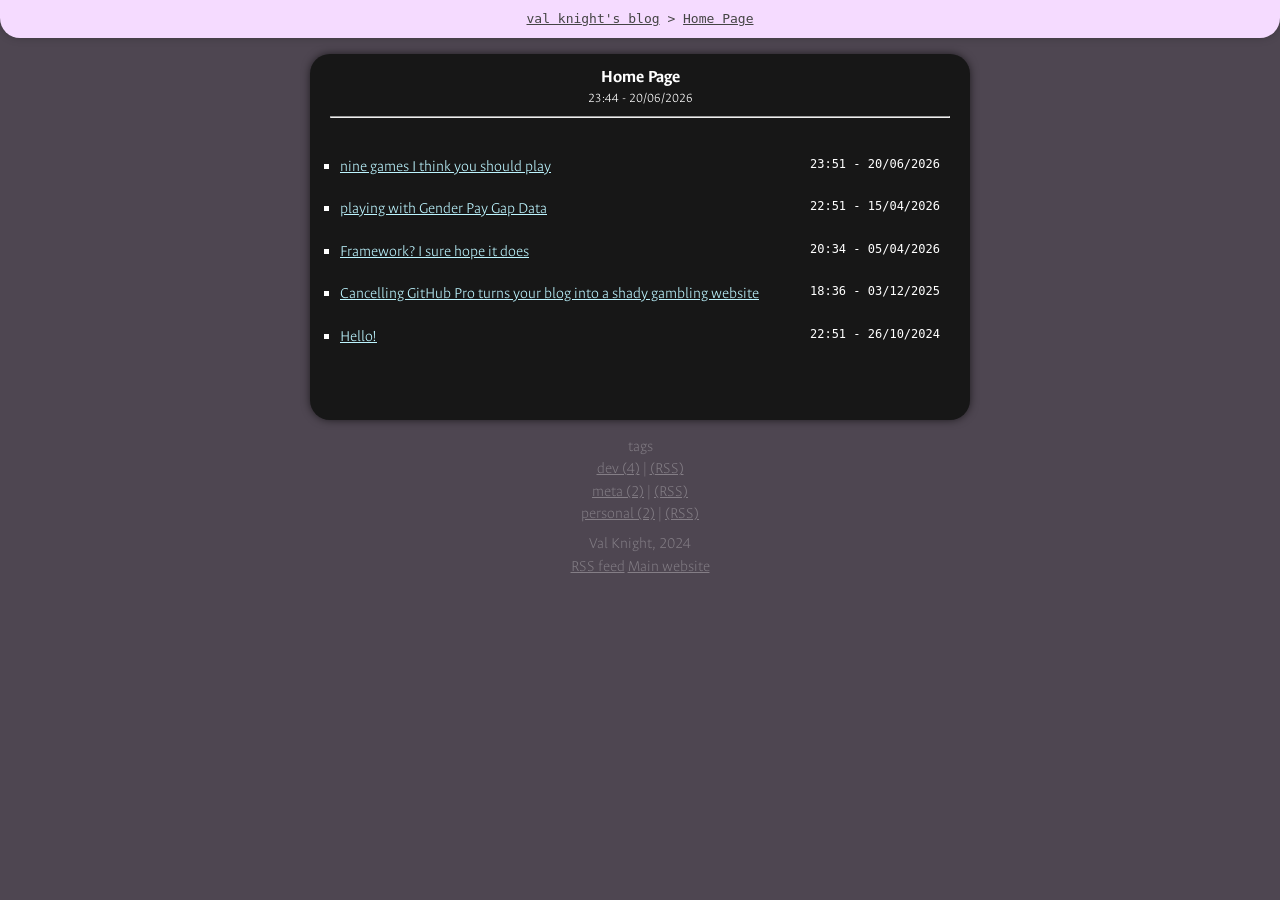
<file: index.html>
<!DOCTYPE html>
<html>
<head>
    <meta charset="utf-8">
    <meta name="viewport" content="width=device-width, initial-scale=1.0">
    <link rel="stylesheet" href="assets/style.css">
    <link rel="stylesheet" href="assets/code.css">
    <title suffix=" | val's blog">Home Page  | val's blog</title>
    <meta name="twitter:card" content="summary">
    <meta property="og:title" set-content content="Home Page">
    
</head>

<body>
    <div class="header"><a class="neutral-link" href="/">val knight's blog</a> > <a class="neutral-link" href-path href="">Home Page</a></div>
    <div class="post">
        <div class="post-begin">
            <h1 class="post-title">Home Page</h1>
            
            <small><div remove-if-empty>23:44 - 20/06/2026</div></small>
            <hr class="hr-header">
        </div>
        <div class="content"><div class="home-page-link">
    <div class="home-page-timestamp" remove-if-empty>23:51 - 20/06/2026</div><a href-path href="nine-games-i-like.html">nine games I think you should play</a>
</div><div class="home-page-link">
    <div class="home-page-timestamp" remove-if-empty>22:51 - 15/04/2026</div><a href-path href="messing_with_paygap_data.html">playing with Gender Pay Gap Data</a>
</div><div class="home-page-link">
    <div class="home-page-timestamp" remove-if-empty>20:34 - 05/04/2026</div><a href-path href="framebroken.html">Framework? I sure hope it does</a>
</div><div class="home-page-link">
    <div class="home-page-timestamp" remove-if-empty>18:36 - 03/12/2025</div><a href-path href="gambling_hack.html">Cancelling GitHub Pro turns your blog into a shady gambling website</a>
</div><div class="home-page-link">
    <div class="home-page-timestamp" remove-if-empty>22:51 - 26/10/2024</div><a href-path href="hello_world.html">Hello!</a>
</div></div>
    </div>
    <div class="footer">
        tags
        <ul><li class="tag-list-item"><a href="tag_dev.html">dev (4)</a> | <a href="feed_tag_dev.rss">(RSS)</a></li><li class="tag-list-item"><a href="tag_meta.html">meta (2)</a> | <a href="feed_tag_meta.rss">(RSS)</a></li><li class="tag-list-item"><a href="tag_personal.html">personal (2)</a> | <a href="feed_tag_personal.rss">(RSS)</a></li></ul>
        Val Knight, 2024<br>
        <a href="feed.rss">RSS feed</a> <a href="https://www.valknight.xyz/">Main website</a>
    </div>
</body>

</html>
</file>
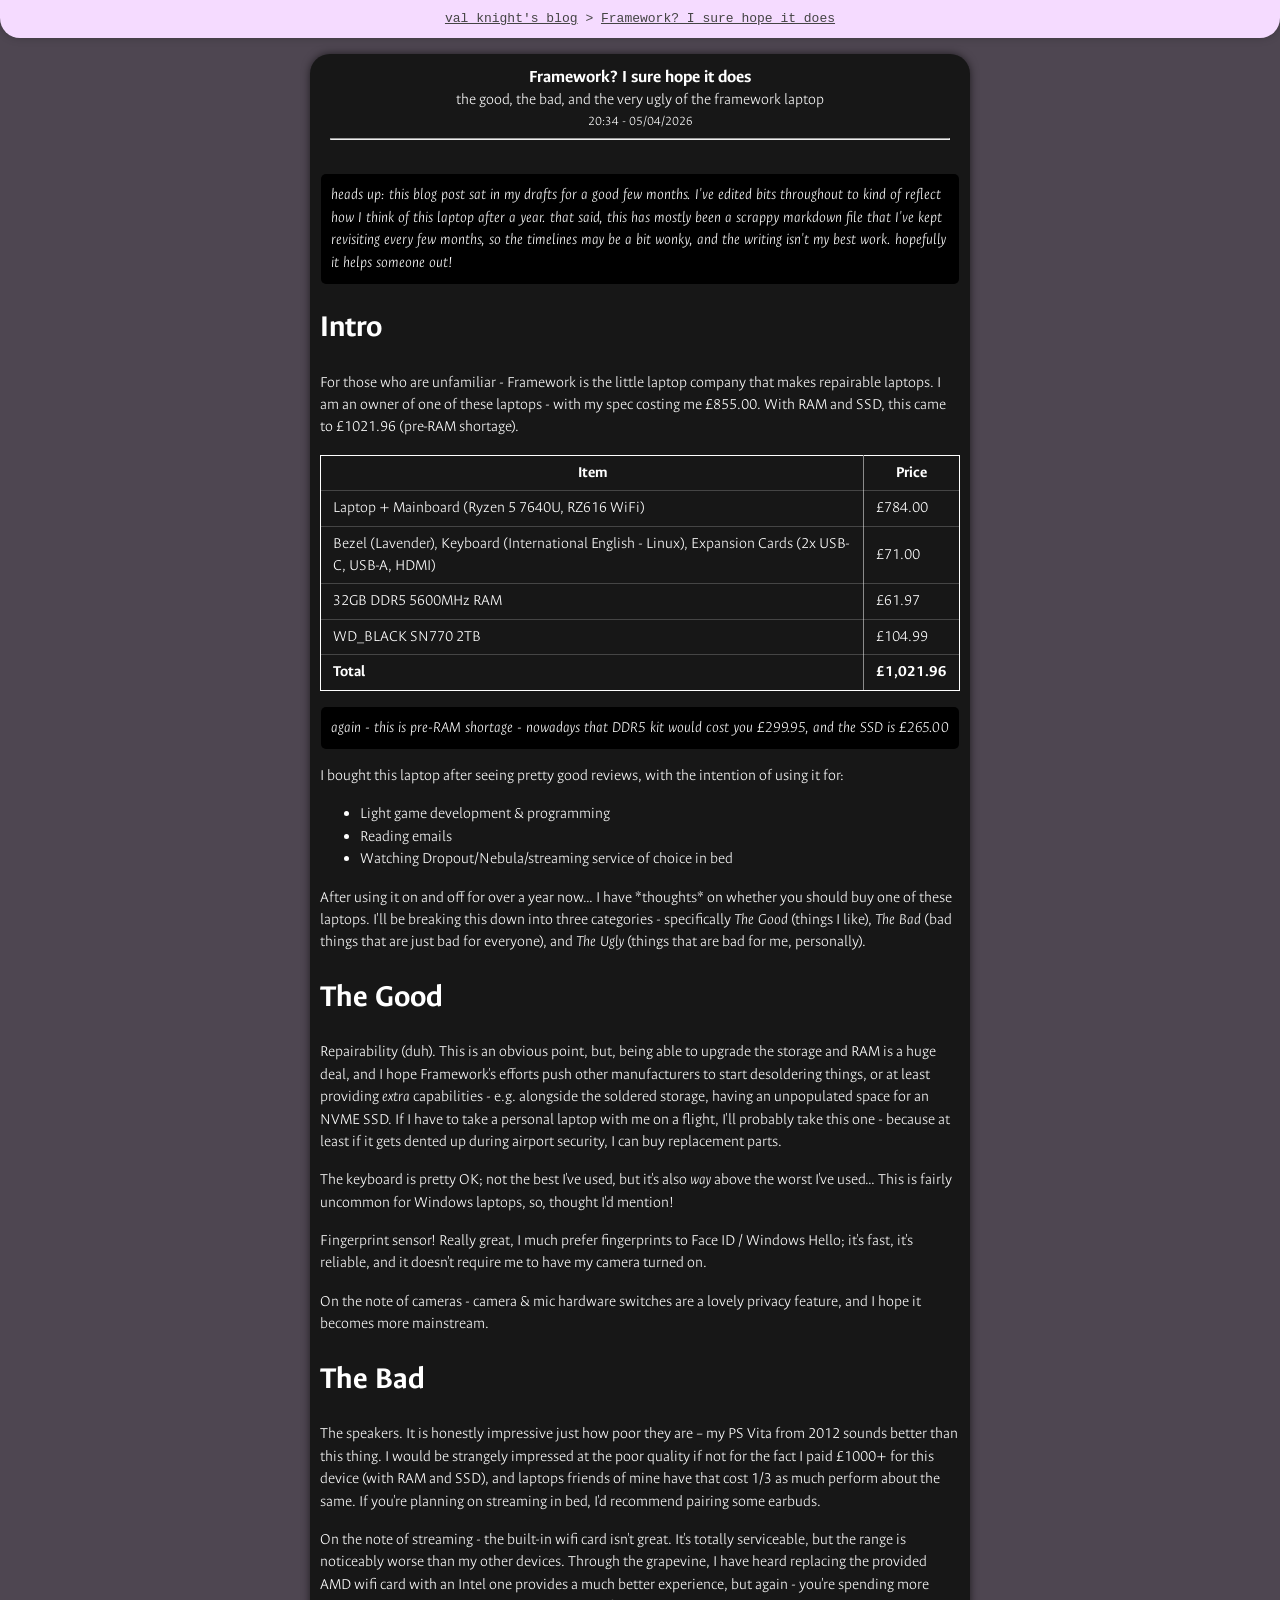
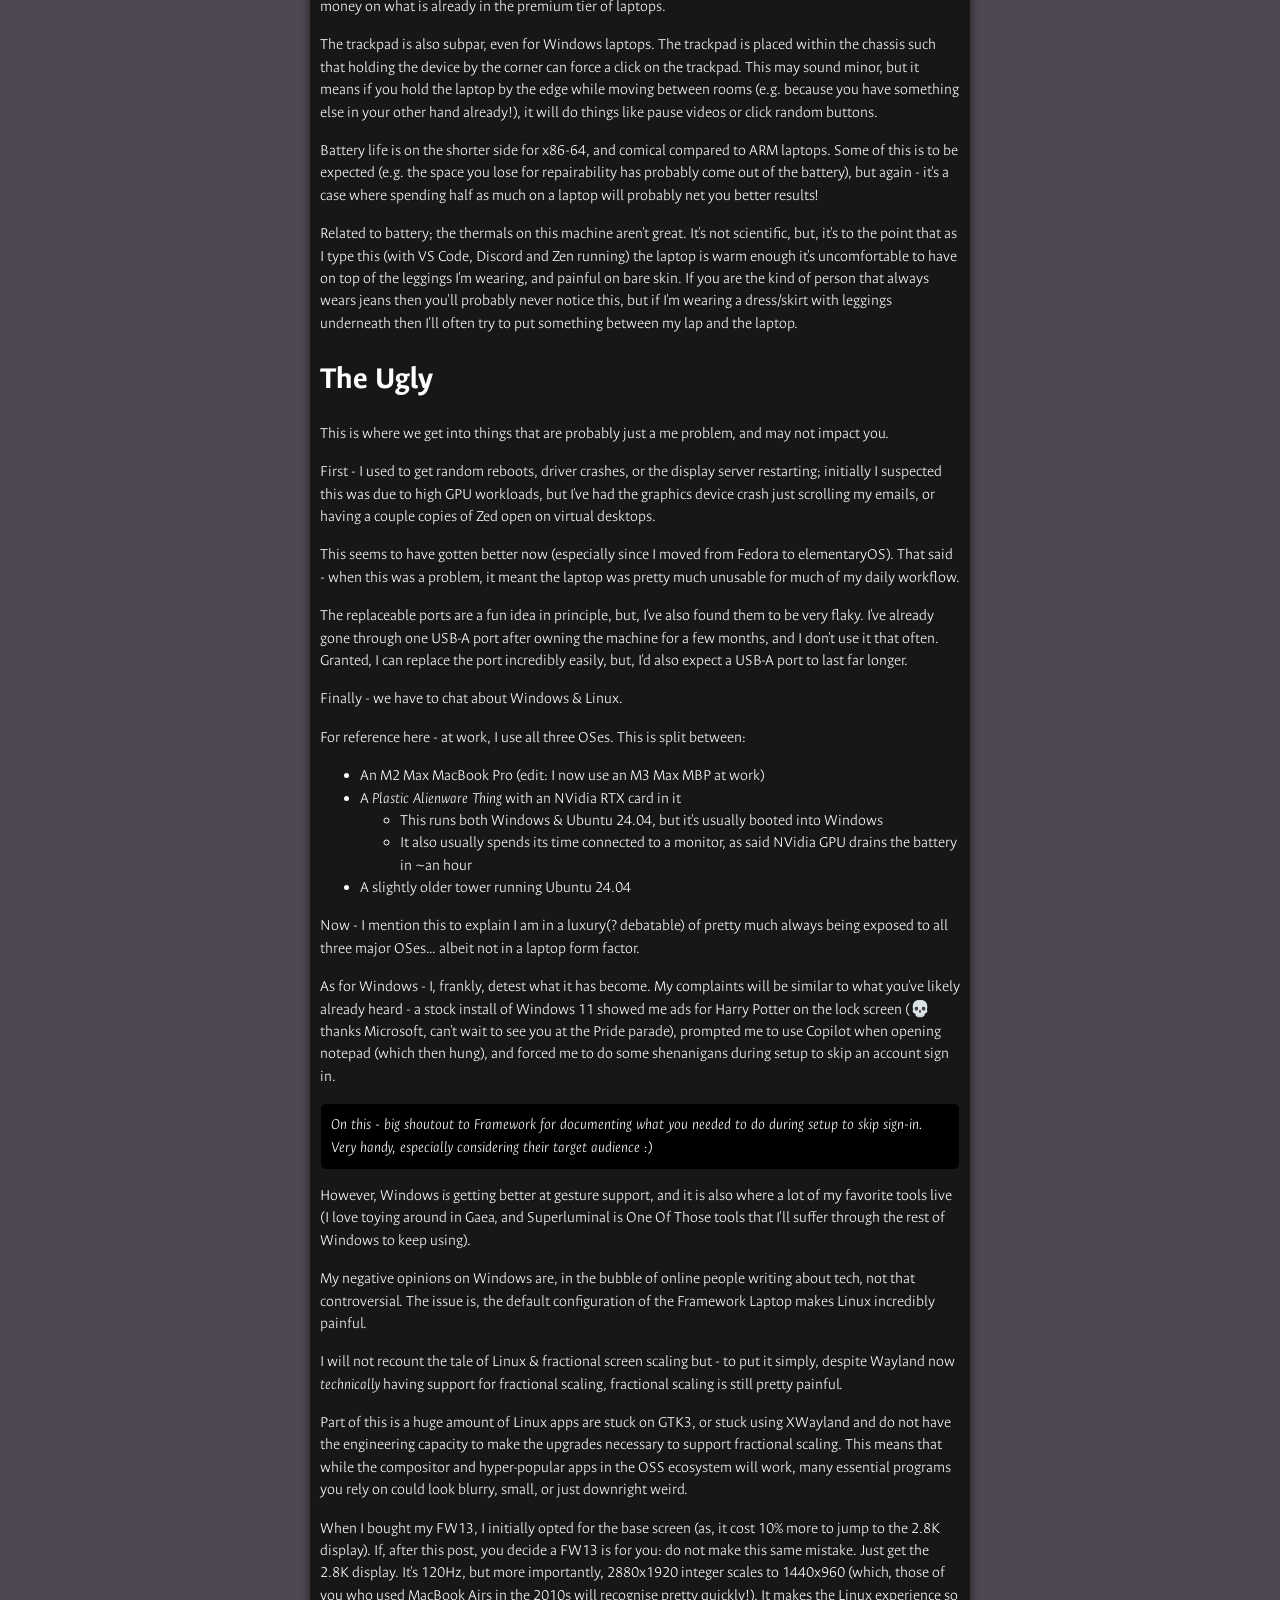
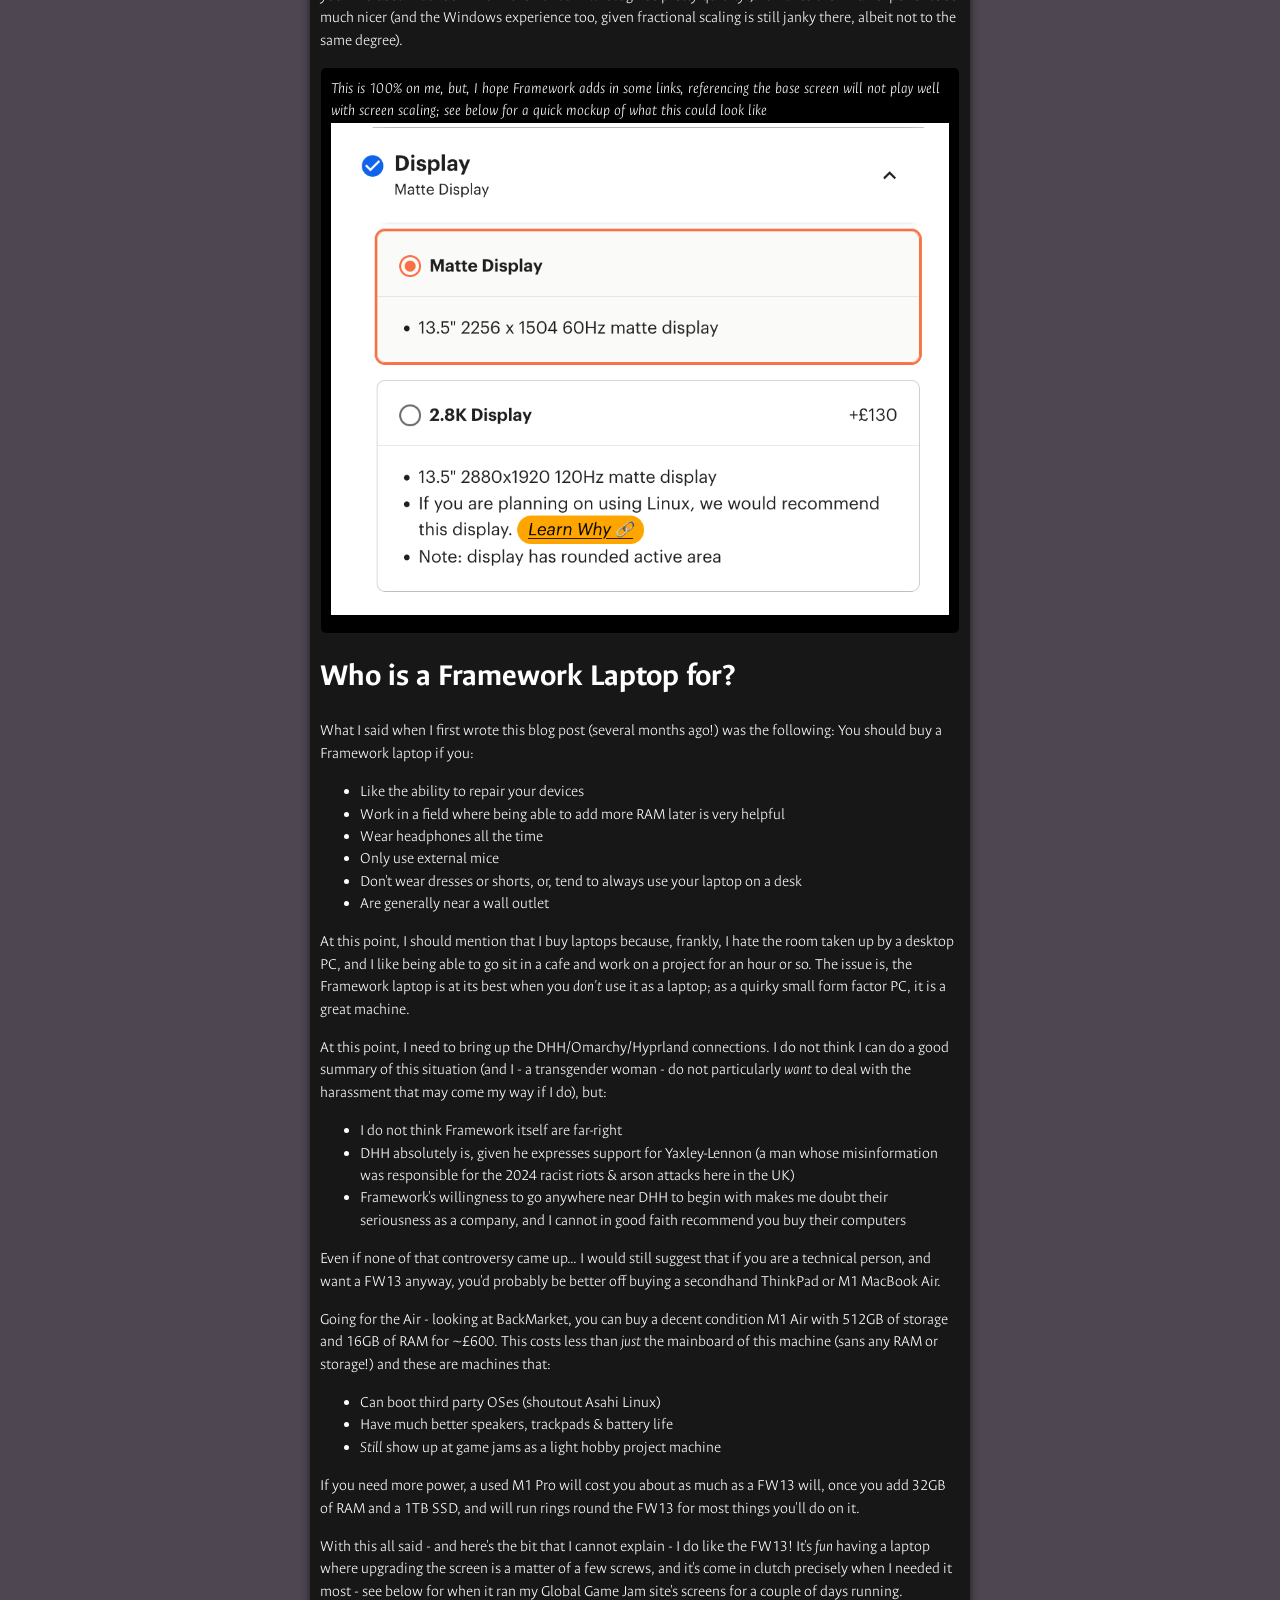
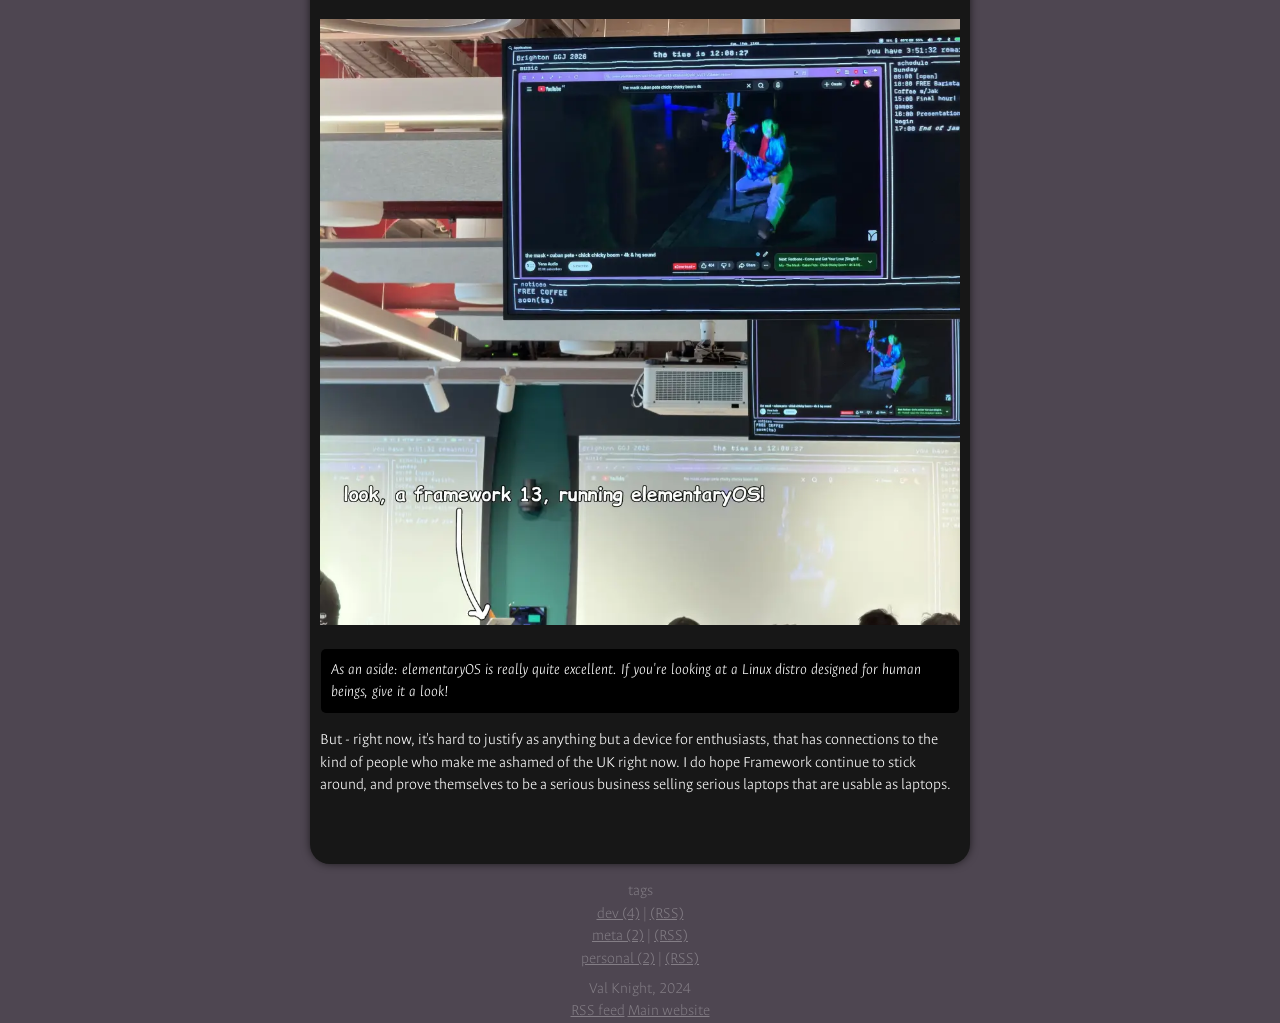
<file: framebroken.html>
<!DOCTYPE html>
<html>
<head>
    <meta charset="utf-8">
    <meta name="viewport" content="width=device-width, initial-scale=1.0">
    <link rel="stylesheet" href="assets/style.css">
    <link rel="stylesheet" href="assets/code.css">
    <title suffix=" | val's blog">Framework? I sure hope it does  | val's blog</title>
    <meta name="twitter:card" content="summary">
    <meta property="og:title" set-content content="Framework? I sure hope it does">
    <meta property="og:description" set-content remove-if-empty content="the good, the bad, and the very ugly of the framework laptop">
</head>

<body>
    <div class="header"><a class="neutral-link" href="/">val knight's blog</a> > <a class="neutral-link" href-path href="framebroken.html">Framework? I sure hope it does</a></div>
    <div class="post">
        <div class="post-begin">
            <h1 class="post-title">Framework? I sure hope it does</h1>
            <div class="post-subtitle" remove-if-empty>the good, the bad, and the very ugly of the framework laptop</div>
            <small><div remove-if-empty>20:34 - 05/04/2026</div></small>
            <hr class="hr-header">
        </div>
        <div class="content"><blockquote>
<p>heads up: this blog post sat in my drafts for a good few months. I've edited bits throughout to kind of reflect how I think of this laptop after a year. that said, this has mostly been a scrappy markdown file that I've kept revisiting every few months, so the timelines may be a bit wonky, and the writing isn't my best work. hopefully it helps someone out!</p>
</blockquote>
<h1 id="intro">Intro</h1>
<p>For those who are unfamiliar - Framework is the little laptop company that makes repairable laptops. I am an owner of one of these laptops - with my spec costing me £855.00. With RAM and SSD, this came to £1021.96 (pre-RAM shortage).</p>
<table>
<thead>
<tr>
<th>Item</th>
<th>Price</th>
</tr>
</thead>
<tbody>
<tr>
<td>Laptop + Mainboard (Ryzen 5 7640U, RZ616 WiFi)</td>
<td>£784.00</td>
</tr>
<tr>
<td>Bezel (Lavender), Keyboard (International English - Linux), Expansion Cards (2x USB-C, USB-A, HDMI)</td>
<td>£71.00</td>
</tr>
<tr>
<td>32GB DDR5 5600MHz RAM</td>
<td>£61.97</td>
</tr>
<tr>
<td>WD_BLACK SN770 2TB</td>
<td>£104.99</td>
</tr>
<tr>
<td><strong>Total</strong></td>
<td><strong>£1,021.96</strong></td>
</tr>
</tbody>
</table>
<blockquote>
<p>again - this is pre-RAM shortage - nowadays that DDR5 kit would cost you £299.95, and the SSD is £265.00</p>
</blockquote>
<p>I bought this laptop after seeing pretty good reviews, with the intention of using it for:</p>
<ul>
<li>Light game development &amp; programming</li>
<li>Reading emails</li>
<li>Watching Dropout/Nebula/streaming service of choice in bed</li>
</ul>
<p>After using it on and off for over a year now... I have *thoughts* on whether you should buy one of these laptops. I'll be breaking this down into three categories - specifically <em>The Good</em> (things I like), <em>The Bad</em> (bad things that are just bad for everyone), and <em>The Ugly</em> (things that are bad for me, personally).</p>
<h1 id="the-good">The Good</h1>
<p>Repairability (duh). This is an obvious point, but, being able to upgrade the storage and RAM is a huge deal, and I hope Framework's efforts push other manufacturers to start desoldering things, or at least providing <em>extra</em> capabilities - e.g. alongside the soldered storage, having an unpopulated space for an NVME SSD. If I have to take a personal laptop with me on a flight, I'll probably take this one - because at least if it gets dented up during airport security, I can buy replacement parts.</p>
<p>The keyboard is pretty OK; not the best I've used, but it's also <em>way</em> above the worst I've used... This is fairly uncommon for Windows laptops, so, thought I'd mention!</p>
<p>Fingerprint sensor! Really great, I much prefer fingerprints to Face ID / Windows Hello; it's fast, it's reliable, and it doesn't require me to have my camera turned on.</p>
<p>On the note of cameras - camera &amp; mic hardware switches are a lovely privacy feature, and I hope it becomes more mainstream.</p>
<h1 id="the-bad">The Bad</h1>
<p>The speakers. It is honestly impressive just how poor they are – my PS Vita from 2012 sounds better than this thing. I would be strangely impressed at the poor quality if not for the fact I paid £1000+ for this device (with RAM and SSD), and laptops friends of mine have that cost 1/3 as much perform about the same. If you're planning on streaming in bed, I'd recommend pairing some earbuds.</p>
<p>On the note of streaming - the built-in wifi card isn't great. It's totally serviceable, but the range is noticeably worse than my other devices. Through the grapevine, I have heard replacing the provided AMD wifi card with an Intel one provides a much better experience, but again - you're spending more money on what is already in the premium tier of laptops.</p>
<p>The trackpad is also subpar, even for Windows laptops. The trackpad is placed within the chassis such that holding the device by the corner can force a click on the trackpad. This may sound minor, but it means if you hold the laptop by the edge while moving between rooms (e.g. because you have something else in your other hand already!), it will do things like pause videos or click random buttons.</p>
<p>Battery life is on the shorter side for x86-64, and comical compared to ARM laptops. Some of this is to be expected (e.g. the space you lose for repairability has probably come out of the battery), but again - it's a case where spending half as much on a laptop will probably net you better results!</p>
<p>Related to battery; the thermals on this machine aren't great. It's not scientific, but, it's to the point that as I type this (with VS Code, Discord and Zen running) the laptop is warm enough it's uncomfortable to have on top of the leggings I'm wearing, and painful on bare skin. If you are the kind of person that always wears jeans then you'll probably never notice this, but if I'm wearing a dress/skirt with leggings underneath then I'll often try to put something between my lap and the laptop.</p>
<h1 id="the-ugly">The Ugly</h1>
<p>This is where we get into things that are probably just a me problem, and may not impact you.</p>
<p>First - I used to get random reboots, driver crashes, or the display server restarting; initially I suspected this was due to high GPU workloads, but I've had the graphics device crash just scrolling my emails, or having a couple copies of Zed open on virtual desktops.</p>
<p>This seems to have gotten better now (especially since I moved from Fedora to elementaryOS). That said - when this was a problem, it meant the laptop was pretty much unusable for much of my daily workflow.</p>
<p>The replaceable ports are a fun idea in principle, but, I've also found them to be very flaky. I've already gone through one USB-A port after owning the machine for a few months, and I don't use it that often. Granted, I can replace the port incredibly easily, but, I'd also expect a USB-A port to last far longer.</p>
<p>Finally - we have to chat about Windows &amp; Linux.</p>
<p>For reference here - at work, I use all three OSes. This is split between:</p>
<ul>
<li>An M2 Max MacBook Pro (edit: I now use an M3 Max MBP at work)</li>
<li>A <em>Plastic Alienware Thing</em> with an NVidia RTX card in it
<ul>
<li>This runs both Windows &amp; Ubuntu 24.04, but it's usually booted into Windows</li>
<li>It also usually spends its time connected to a monitor, as said NVidia GPU drains the battery in ~an hour</li>
</ul>
</li>
<li>A slightly older tower running Ubuntu 24.04</li>
</ul>
<p>Now - I mention this to explain I am in a luxury(? debatable) of pretty much always being exposed to all three major OSes... albeit not in a laptop form factor.</p>
<p>As for Windows - I, frankly, detest what it has become. My complaints will be similar to what you've likely already heard - a stock install of Windows 11 showed me ads for Harry Potter on the lock screen (💀 thanks Microsoft, can't wait to see you at the Pride parade), prompted me to use Copilot when opening notepad (which then hung), and forced me to do some shenanigans during setup to skip an account sign in.</p>
<blockquote>
<p>On this - big shoutout to Framework for documenting what you needed to do during setup to skip sign-in. Very handy, especially considering their target audience :)</p>
</blockquote>
<p>However, Windows <em>is</em> getting better at gesture support, and it is also where a lot of my favorite tools live (I love toying around in Gaea, and Superluminal is One Of Those tools that I'll suffer through the rest of Windows to keep using).</p>
<p>My negative opinions on Windows are, in the bubble of online people writing about tech, not that controversial. The issue is, the default configuration of the Framework Laptop makes Linux incredibly painful.</p>
<p>I will not recount the tale of Linux &amp; fractional screen scaling but - to put it simply, despite Wayland now <em>technically</em> having support for fractional scaling, fractional scaling is still pretty painful.</p>
<p>Part of this is a huge amount of Linux apps are stuck on GTK3, or stuck using XWayland and do not have the engineering capacity to make the upgrades necessary to support fractional scaling. This means that while the compositor and hyper-popular apps in the OSS ecosystem will work, many essential programs you rely on could look blurry, small, or just downright weird.</p>
<p>When I bought my FW13, I initially opted for the base screen (as, it cost 10% more to jump to the 2.8K display). If, after this post, you decide a FW13 is for you: do not make this same mistake. Just get the 2.8K display. It's 120Hz, but more importantly, 2880x1920 integer scales to 1440x960 (which, those of you who used MacBook Airs in the 2010s will recognise pretty quickly!). It makes the Linux experience so much nicer (and the Windows experience too, given fractional scaling is still janky there, albeit not to the same degree).</p>
<blockquote>
<p>This is 100% on me, but, I hope Framework adds in some links, referencing the base screen will not play well with screen scaling; see below for a quick mockup of what this could look like
<img src="assets/images/framebroken/potential_ux.png" alt="Potential UX for a store configurator"></p>
</blockquote>
<h1 id="who-is-a-framework-laptop-for">Who is a Framework Laptop for?</h1>
<p>What I said when I first wrote this blog post (several months ago!) was the following: You should buy a Framework laptop if you:</p>
<ul>
<li>Like the ability to repair your devices</li>
<li>Work in a field where being able to add more RAM later is very helpful</li>
<li>Wear headphones all the time</li>
<li>Only use external mice</li>
<li>Don't wear dresses or shorts, or, tend to always use your laptop on a desk</li>
<li>Are generally near a wall outlet</li>
</ul>
<p>At this point, I should mention that I buy laptops because, frankly, I hate the room taken up by a desktop PC, and I like being able to go sit in a cafe and work on a project for an hour or so. The issue is, the Framework laptop is at its best when you <em>don't</em> use it as a laptop; as a quirky small form factor PC, it is a great machine.</p>
<p>At this point, I need to bring up the DHH/Omarchy/Hyprland connections. I do not think I can do a good summary of this situation (and I - a transgender woman - do not particularly <em>want</em> to deal with the harassment that may come my way if I do), but:</p>
<ul>
<li>I do not think Framework itself are far-right</li>
<li>DHH absolutely is, given he expresses support for Yaxley-Lennon (a man whose misinformation was responsible for the 2024 racist riots &amp; arson attacks here in the UK)</li>
<li>Framework's willingness to go anywhere near DHH to begin with makes me doubt their seriousness as a company, and I cannot in good faith recommend you buy their computers</li>
</ul>
<p>Even if none of that controversy came up... I would still suggest that if you are a technical person, and want a FW13 anyway, you'd probably be better off buying a secondhand ThinkPad or M1 MacBook Air.</p>
<p>Going for the Air - looking at BackMarket, you can buy a decent condition M1 Air with 512GB of storage and 16GB of RAM for ~£600. This costs less than <em>just</em> the mainboard of this machine (sans any RAM or storage!) and these are machines that:</p>
<ul>
<li>Can boot third party OSes (shoutout Asahi Linux)</li>
<li>Have much better speakers, trackpads &amp; battery life</li>
<li><em>Still</em> show up at game jams as a light hobby project machine</li>
</ul>
<p>If you need more power, a used M1 Pro will cost you about as much as a FW13 will, once you add 32GB of RAM and a 1TB SSD, and will run rings round the FW13 for most things you'll do on it.</p>
<p>With this all said - and here's the bit that I cannot explain - I do like the FW13! It's <em>fun</em> having a laptop where upgrading the screen is a matter of a few screws, and it's come in clutch precisely when I needed it most - see below for when it ran my Global Game Jam site's screens for a couple of days running.</p>
<p><img src="assets/images/framebroken/fw13-ggj.webp" alt="A Framework 13 running elementaryOS at Brighton GGJ 2026"></p>
<blockquote>
<p>As an aside: elementaryOS is really quite excellent. If you're looking at a Linux distro designed for human beings, give it a look!</p>
</blockquote>
<p>But - right now, it's hard to justify as anything but a device for enthusiasts, that has connections to the kind of people who make me ashamed of the UK right now. I do hope Framework continue to stick around, and prove themselves to be a serious business selling serious laptops that are usable as laptops.</p>
</div>
    </div>
    <div class="footer">
        tags
        <ul><li class="tag-list-item"><a href="tag_dev.html">dev (4)</a> | <a href="feed_tag_dev.rss">(RSS)</a></li><li class="tag-list-item"><a href="tag_meta.html">meta (2)</a> | <a href="feed_tag_meta.rss">(RSS)</a></li><li class="tag-list-item"><a href="tag_personal.html">personal (2)</a> | <a href="feed_tag_personal.rss">(RSS)</a></li></ul>
        Val Knight, 2024<br>
        <a href="feed.rss">RSS feed</a> <a href="https://www.valknight.xyz/">Main website</a>
    </div>
</body>

</html>
</file>
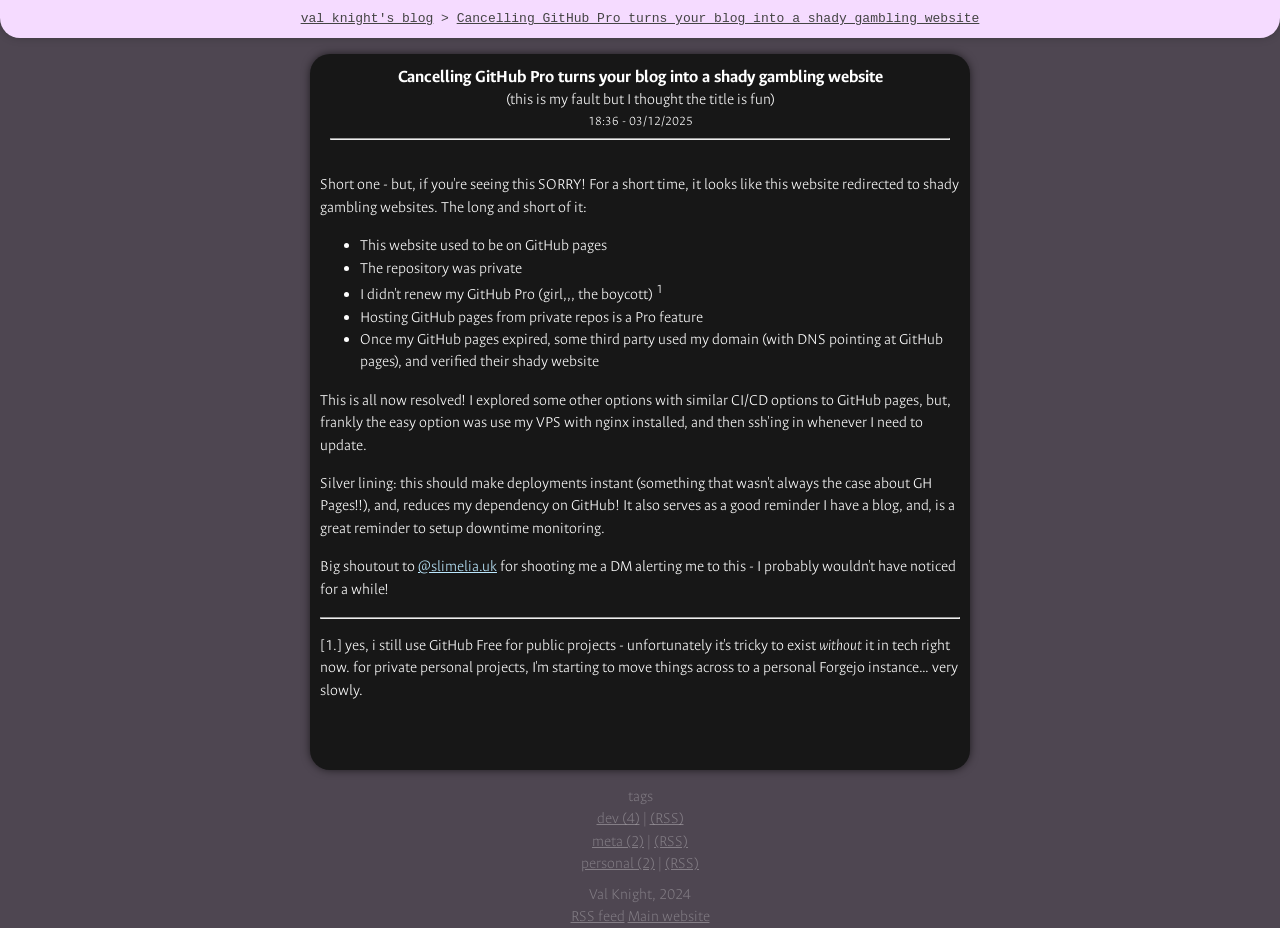
<file: gambling_hack.html>
<!DOCTYPE html>
<html>
<head>
    <meta charset="utf-8">
    <meta name="viewport" content="width=device-width, initial-scale=1.0">
    <link rel="stylesheet" href="assets/style.css">
    <link rel="stylesheet" href="assets/code.css">
    <title suffix=" | val's blog">Cancelling GitHub Pro turns your blog into a shady gambling website  | val's blog</title>
    <meta name="twitter:card" content="summary">
    <meta property="og:title" set-content content="Cancelling GitHub Pro turns your blog into a shady gambling website">
    <meta property="og:description" set-content remove-if-empty content="(this is my fault but I thought the title is fun)">
</head>

<body>
    <div class="header"><a class="neutral-link" href="/">val knight's blog</a> > <a class="neutral-link" href-path href="gambling_hack.html">Cancelling GitHub Pro turns your blog into a shady gambling website</a></div>
    <div class="post">
        <div class="post-begin">
            <h1 class="post-title">Cancelling GitHub Pro turns your blog into a shady gambling website</h1>
            <div class="post-subtitle" remove-if-empty>(this is my fault but I thought the title is fun)</div>
            <small><div remove-if-empty>18:36 - 03/12/2025</div></small>
            <hr class="hr-header">
        </div>
        <div class="content"><p>Short one - but, if you're seeing this SORRY! For a short time, it looks like this website redirected to shady gambling websites. The long and short of it:</p>
<ul>
<li>This website used to be on GitHub pages</li>
<li>The repository was private</li>
<li>I didn't renew my GitHub Pro (girl,,, the boycott) <sup>1</sup></li>
<li>Hosting GitHub pages from private repos is a Pro feature</li>
<li>Once my GitHub pages expired, some third party used my domain (with DNS pointing at GitHub pages), and verified their shady website</li>
</ul>
<p>This is all now resolved! I explored some other options with similar CI/CD options to GitHub pages, but, frankly the easy option was use my VPS with nginx installed, and then ssh'ing in whenever I need to update.</p>
<p>Silver lining: this should make deployments instant (something that wasn't always the case about GH Pages!!), and, reduces my dependency on GitHub! It also serves as a good reminder I have a blog, and, is a great reminder to setup downtime monitoring.</p>
<p>Big shoutout to <a href="https://bsky.app/profile/slimelia.uk">@slimelia.uk</a> for shooting me a DM alerting me to this - I probably wouldn't have noticed for a while!</p>
<hr>
<p>[1.] yes, i still use GitHub Free for public projects - unfortunately it's tricky to exist <em>without</em> it in tech right now. for private personal projects, I'm starting to move things across to a personal Forgejo instance... very slowly.</p>
</div>
    </div>
    <div class="footer">
        tags
        <ul><li class="tag-list-item"><a href="tag_dev.html">dev (4)</a> | <a href="feed_tag_dev.rss">(RSS)</a></li><li class="tag-list-item"><a href="tag_meta.html">meta (2)</a> | <a href="feed_tag_meta.rss">(RSS)</a></li><li class="tag-list-item"><a href="tag_personal.html">personal (2)</a> | <a href="feed_tag_personal.rss">(RSS)</a></li></ul>
        Val Knight, 2024<br>
        <a href="feed.rss">RSS feed</a> <a href="https://www.valknight.xyz/">Main website</a>
    </div>
</body>

</html>
</file>
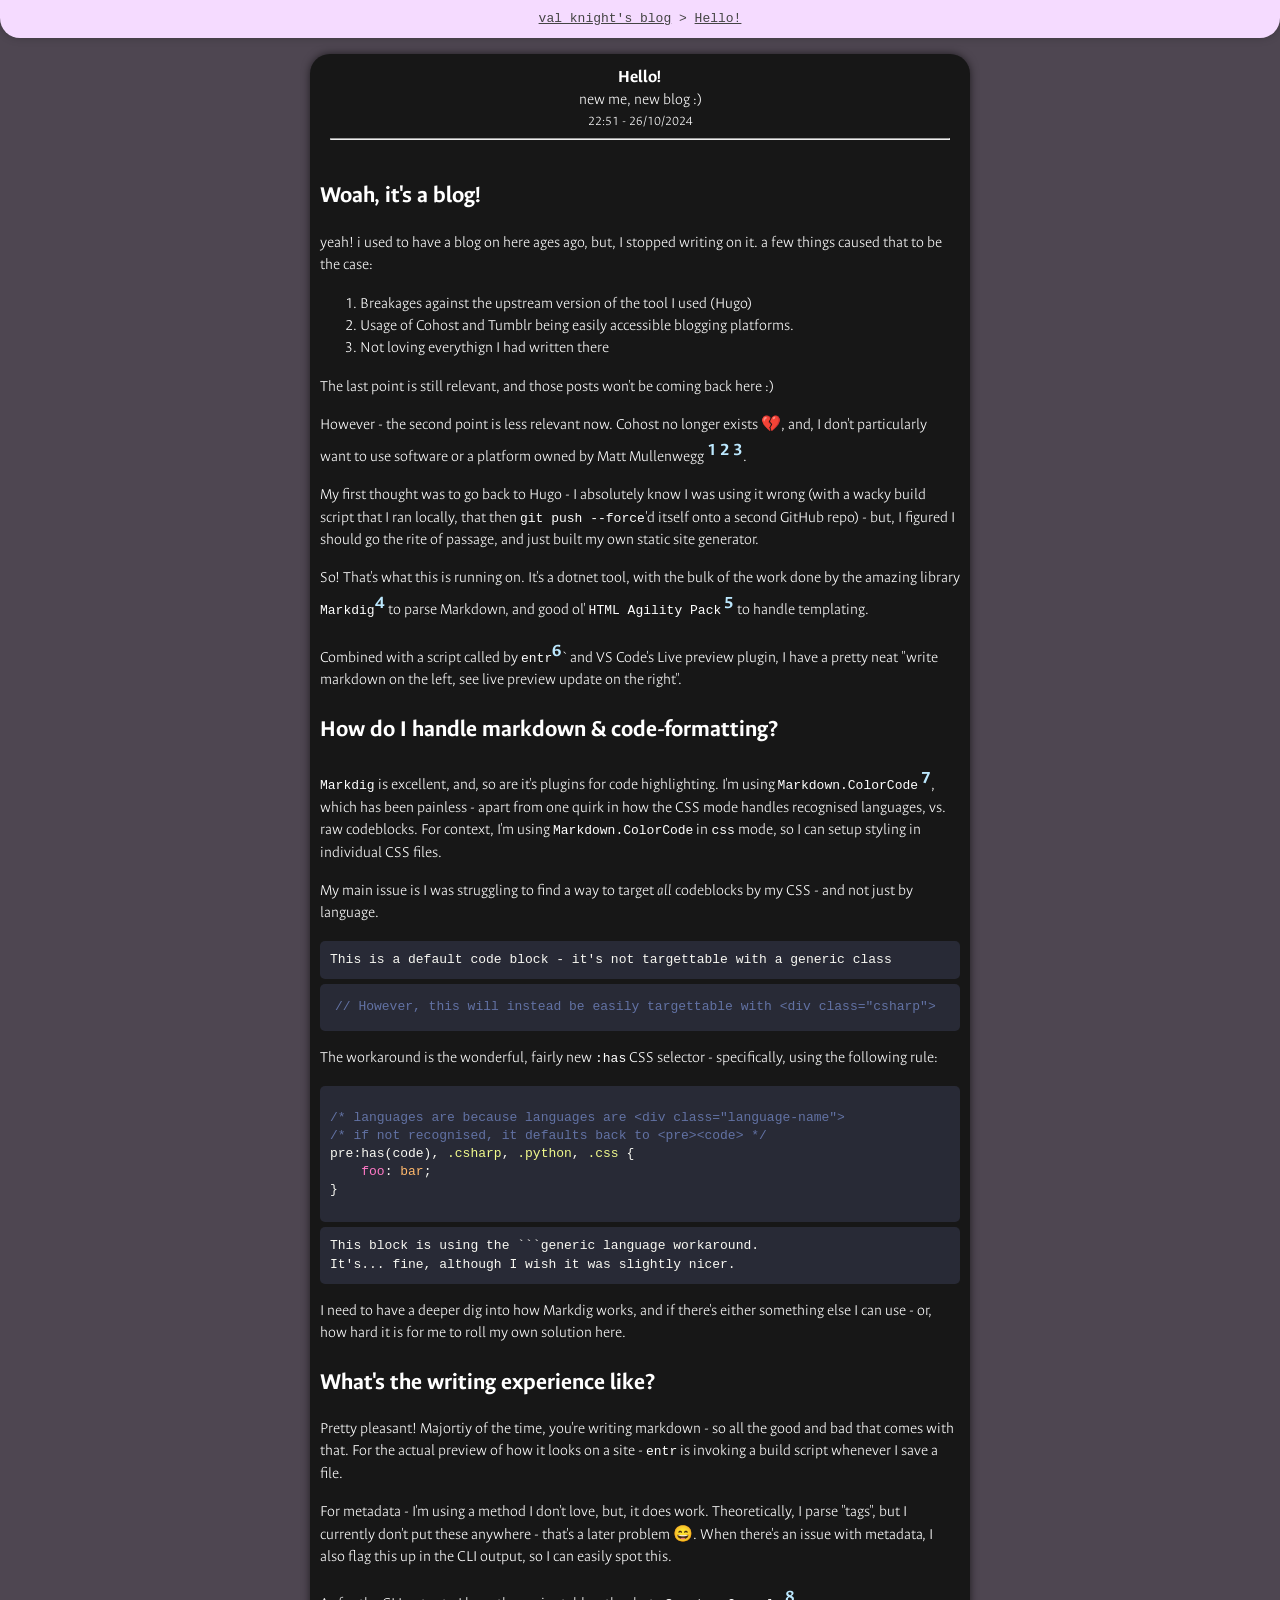
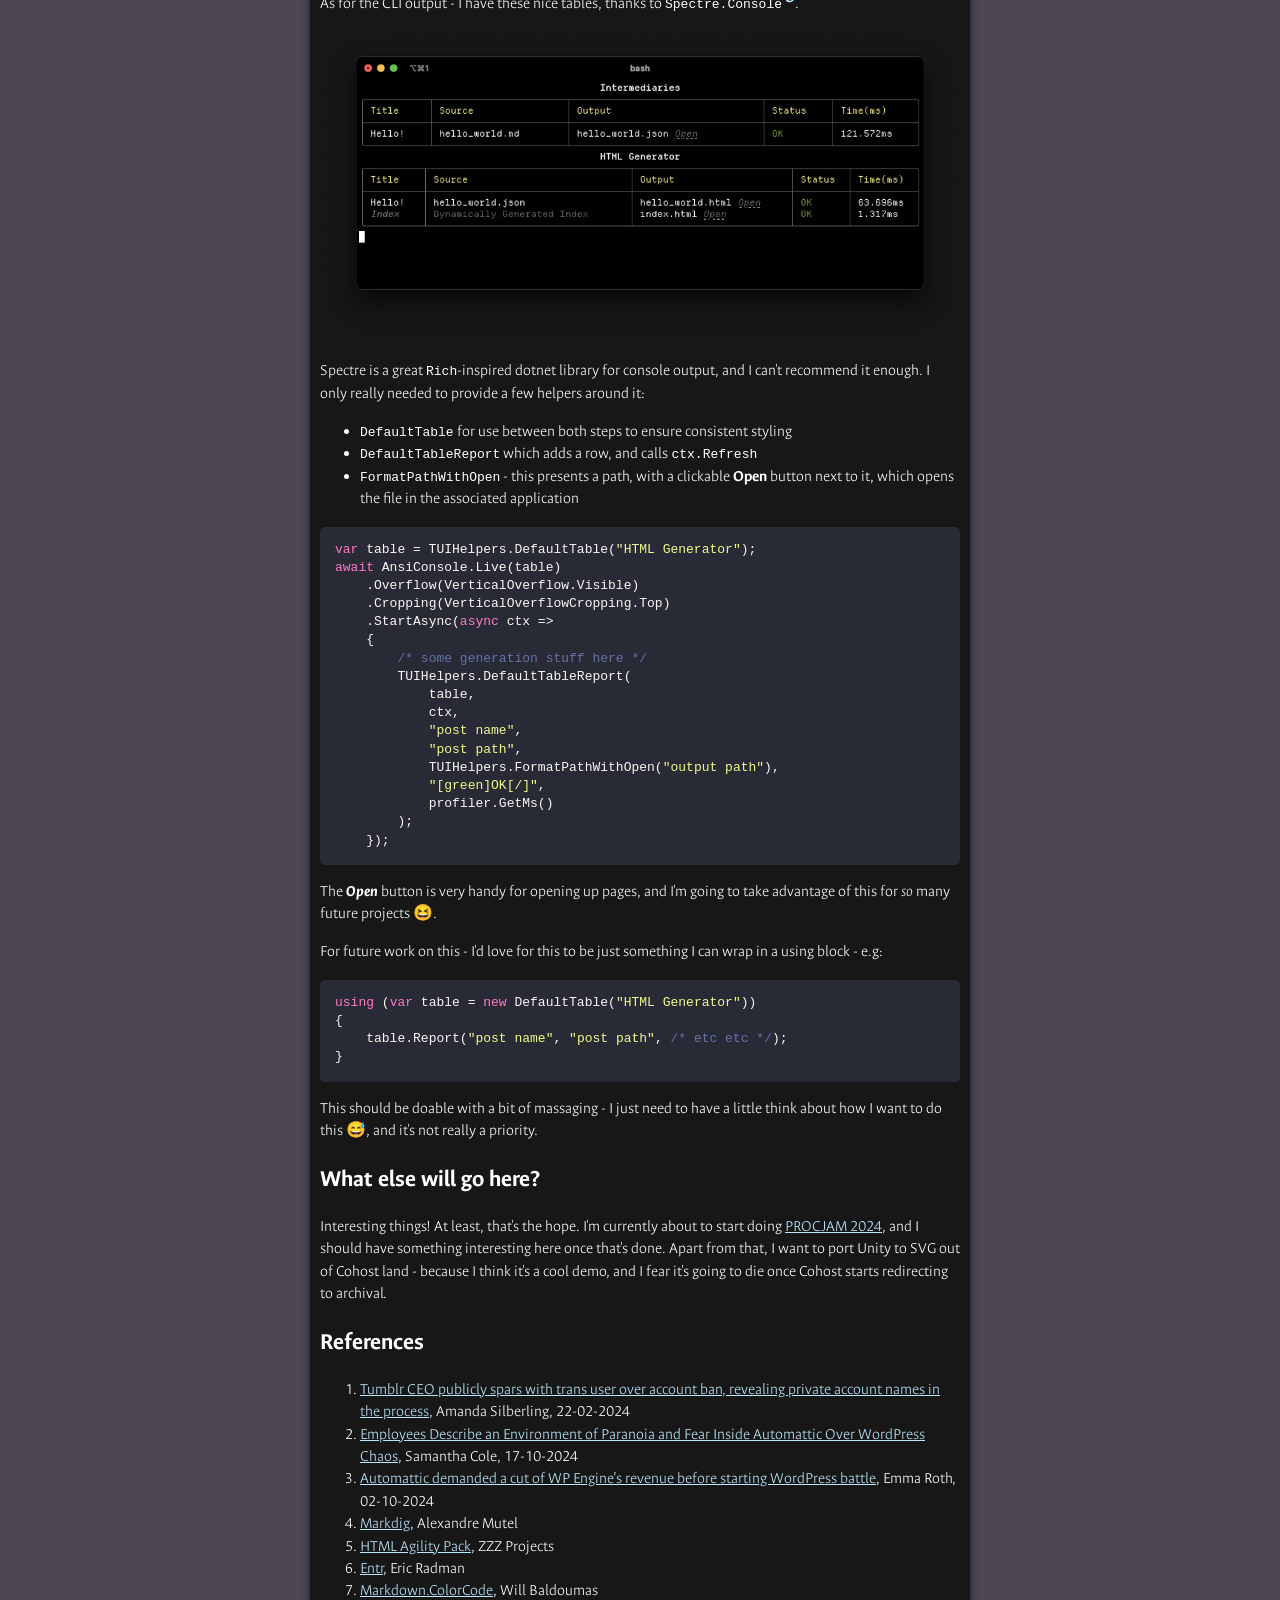
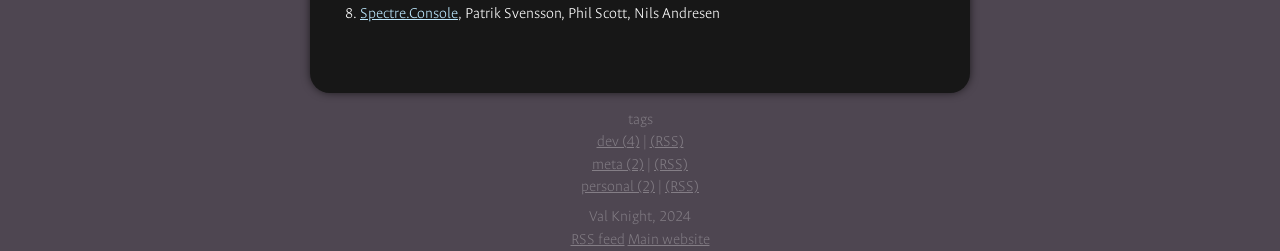
<file: hello_world.html>
<!DOCTYPE html>
<html>
<head>
    <meta charset="utf-8">
    <meta name="viewport" content="width=device-width, initial-scale=1.0">
    <link rel="stylesheet" href="assets/style.css">
    <link rel="stylesheet" href="assets/code.css">
    <title suffix=" | val's blog">Hello!  | val's blog</title>
    <meta name="twitter:card" content="summary">
    <meta property="og:title" set-content content="Hello!">
    <meta property="og:description" set-content remove-if-empty content="new me, new blog :)">
</head>

<body>
    <div class="header"><a class="neutral-link" href="/">val knight's blog</a> > <a class="neutral-link" href-path href="hello_world.html">Hello!</a></div>
    <div class="post">
        <div class="post-begin">
            <h1 class="post-title">Hello!</h1>
            <div class="post-subtitle" remove-if-empty>new me, new blog :)</div>
            <small><div remove-if-empty>22:51 - 26/10/2024</div></small>
            <hr class="hr-header">
        </div>
        <div class="content"><h2 id="woah-its-a-blog">Woah, it's a blog!</h2>
<p>yeah! i used to have a blog on here ages ago, but, I stopped writing on it. a few things caused that to be the case:</p>
<ol>
<li>Breakages against the upstream version of the tool I used (Hugo)</li>
<li>Usage of Cohost and Tumblr being easily accessible blogging platforms.</li>
<li>Not loving everythign I had written there</li>
</ol>
<p>The last point is still relevant, and those posts won't be coming back here :)</p>
<p>However - the second point is less relevant now. Cohost no longer exists 💔, and, I don't particularly want to use software or a platform owned by Matt Mullenwegg <sup><a href="#references">1</a></sup> <sup><a href="#references">2</a></sup> <sup><a href="#references">3</a></sup>.</p>
<p>My first thought was to go back to Hugo - I absolutely know I was using it wrong (with a wacky build script that I ran locally, that then <code>git push --force</code>'d itself onto a second GitHub repo) - but, I figured I should go the rite of passage, and just built my own static site generator.</p>
<p>So! That's what this is running on. It's a dotnet tool, with the bulk of the work done by the amazing library <code>Markdig</code><sup><a href="#references">4</a></sup> to parse Markdown, and good ol' <code>HTML Agility Pack</code> <sup><a href="#references">5</a></sup> to handle templating.</p>
<p>Combined with a script called by <code>entr</code><sup><a href="#references">6</a></sup>` and VS Code's Live preview plugin, I have a pretty neat &quot;write markdown on the left, see live preview update on the right&quot;.</p>
<h2 id="how-do-i-handle-markdown-code-formatting">How do I handle markdown &amp; code-formatting?</h2>
<p><code>Markdig</code> is excellent, and, so are it's plugins for code highlighting. I'm using <code>Markdown.ColorCode</code> <sup><a href="#references">7</a></sup>, which has been painless - apart from one quirk in how the CSS mode handles recognised languages, vs. raw codeblocks. For context, I'm using <code>Markdown.ColorCode</code> in <code>css</code> mode, so I can setup styling in individual CSS files.</p>
<p>My main issue is I was struggling to find a way to target <em>all</em> codeblocks by my CSS - and not just by language.</p>
<pre><code>This is a default code block - it's not targettable with a generic class
</code></pre>
<div class="csharp"><pre>
<span class="comment">// However, this will instead be easily targettable with &lt;div class=&quot;csharp&quot;&gt;</span>
</pre></div>
<p>The workaround is the wonderful, fairly new <code>:has</code> CSS selector - specifically, using the following rule:</p>
<div class="css"><pre>
<span class="comment">/* languages are because languages are &lt;div class=&quot;language-name&quot;&gt;
/* if not recognised, it defaults back to &lt;pre&gt;&lt;code&gt; */</span>
pre:has(code),<span class="cssSelector"> .csharp</span>, <span class="cssSelector">.python</span>, <span class="cssSelector">.css </span>{
    <span class="cssPropertyName">foo</span>: <span class="cssPropertyValue">bar</span>;
}
</pre></div>
<pre><code>This block is using the ```generic language workaround.
It's... fine, although I wish it was slightly nicer.
</code></pre>
<p>I need to have a deeper dig into how Markdig works, and if there's either something else I can use - or, how hard it is for me to roll my own solution here.</p>
<h2 id="whats-the-writing-experience-like">What's the writing experience like?</h2>
<p>Pretty pleasant! Majortiy of the time, you're writing markdown - so all the good and bad that comes with that.  For the actual preview of how it looks on a site - <code>entr</code> is invoking a build script whenever I save a file.</p>
<p>For metadata - I'm using a method I don't love, but, it does work. Theoretically, I parse &quot;tags&quot;, but I currently don't put these anywhere - that's a later problem 😄. When there's an issue with metadata, I also flag this up in the CLI output, so I can easily spot this.</p>
<p>As for the CLI output - I have these nice tables, thanks to <code>Spectre.Console</code> <sup><a href="#references">8</a></sup>.</p>
<p><img src="assets/images/hello_world_terminal_output.webp" alt="Screenshot of terminal output"></p>
<p>Spectre is a great <code>Rich</code>-inspired dotnet library for console output, and I can't recommend it enough. I only really needed to provide a few helpers around it:</p>
<ul>
<li><code>DefaultTable</code> for use between both steps to ensure consistent styling</li>
<li><code>DefaultTableReport</code> which adds a row, and calls <code>ctx.Refresh</code></li>
<li><code>FormatPathWithOpen</code> - this presents a path, with a clickable <b>Open</b> button next to it, which opens the file in the associated application</li>
</ul>
<div class="csharp"><pre>
<span class="keyword">var</span> table = TUIHelpers.DefaultTable(<span class="string">&quot;HTML Generator&quot;</span>);
<span class="keyword">await</span> AnsiConsole.Live(table)
    .Overflow(VerticalOverflow.Visible)
    .Cropping(VerticalOverflowCropping.Top)
    .StartAsync(<span class="keyword">async</span> ctx =&gt;
    {
        <span class="comment">/* some generation stuff here */</span>
        TUIHelpers.DefaultTableReport(
            table,
            ctx,
            <span class="string">&quot;post name&quot;</span>,
            <span class="string">&quot;post path&quot;</span>,
            TUIHelpers.FormatPathWithOpen(<span class="string">&quot;output path&quot;</span>),
            <span class="string">&quot;[green]OK[/]&quot;</span>,
            profiler.GetMs()
        );
    });
</pre></div>
<p>The <em><strong>Open</strong></em> button is very handy for opening up pages, and I'm going to take advantage of this for <em>so</em> many future projects 😆.</p>
<p>For future work on this - I'd love for this to be just something I can wrap in a using block - e.g:</p>
<div class="csharp"><pre>
<span class="keyword">using</span> (<span class="keyword">var</span> table = <span class="keyword">new</span> DefaultTable(<span class="string">&quot;HTML Generator&quot;</span>))
{
    table.Report(<span class="string">&quot;post name&quot;</span>, <span class="string">&quot;post path&quot;</span>, <span class="comment">/* etc etc */</span>);
}
</pre></div>
<p>This should be doable with a bit of massaging - I just need to have a little think about how I want to do this 😅, and it's not really a priority.</p>
<h2 id="what-else-will-go-here">What else will go here?</h2>
<p>Interesting things! At least, that's the hope. I'm currently about to start doing <a href="https://itch.io/jam/procjam">PROCJAM 2024</a>, and I should have something interesting here once that's done. Apart from that, I want to port Unity to SVG out of Cohost land - because I think it's a cool demo, and I fear it's going to die once Cohost starts redirecting to archival.</p>
<h2 id="references">References</h2>
<ol>
<li><a href="https://techcrunch.com/2024/02/22/tumblr-ceo-publicly-spars-with-trans-user-over-account-ban-revealing-private-account-names-in-the-process/">Tumblr CEO publicly spars with trans user over account ban, revealing private account names in the process</a>, Amanda Silberling, 22-02-2024</li>
<li><a href="https://www.404media.co/automattic-buyout-offer-wordpress-matt-mullenweg/">Employees Describe an Environment of Paranoia and Fear Inside Automattic Over WordPress Chaos</a>, Samantha Cole, 17-10-2024</li>
<li><a href="https://www.theverge.com/2024/10/2/24260158/automattic-demand-wp-engine-revenue-wordpress-battle">Automattic demanded a cut of WP Engine’s revenue before starting WordPress battle</a>, Emma Roth, 02-10-2024</li>
<li><a href="https://github.com/xoofx/markdig">Markdig</a>, Alexandre Mutel</li>
<li><a href="https://github.com/zzzprojects/html-agility-pack">HTML Agility Pack</a>, ZZZ Projects</li>
<li><a href="https://github.com/eradman/entr">Entr</a>, Eric Radman</li>
<li><a href="https://github.com/wbaldoumas/markdown-colorcode">Markdown.ColorCode</a>, Will Baldoumas</li>
<li><a href="https://github.com/spectreconsole/spectre.console">Spectre.Console</a>, Patrik Svensson, Phil Scott, Nils Andresen</li>
</ol>
</div>
    </div>
    <div class="footer">
        tags
        <ul><li class="tag-list-item"><a href="tag_dev.html">dev (4)</a> | <a href="feed_tag_dev.rss">(RSS)</a></li><li class="tag-list-item"><a href="tag_meta.html">meta (2)</a> | <a href="feed_tag_meta.rss">(RSS)</a></li><li class="tag-list-item"><a href="tag_personal.html">personal (2)</a> | <a href="feed_tag_personal.rss">(RSS)</a></li></ul>
        Val Knight, 2024<br>
        <a href="feed.rss">RSS feed</a> <a href="https://www.valknight.xyz/">Main website</a>
    </div>
</body>

</html>
</file>
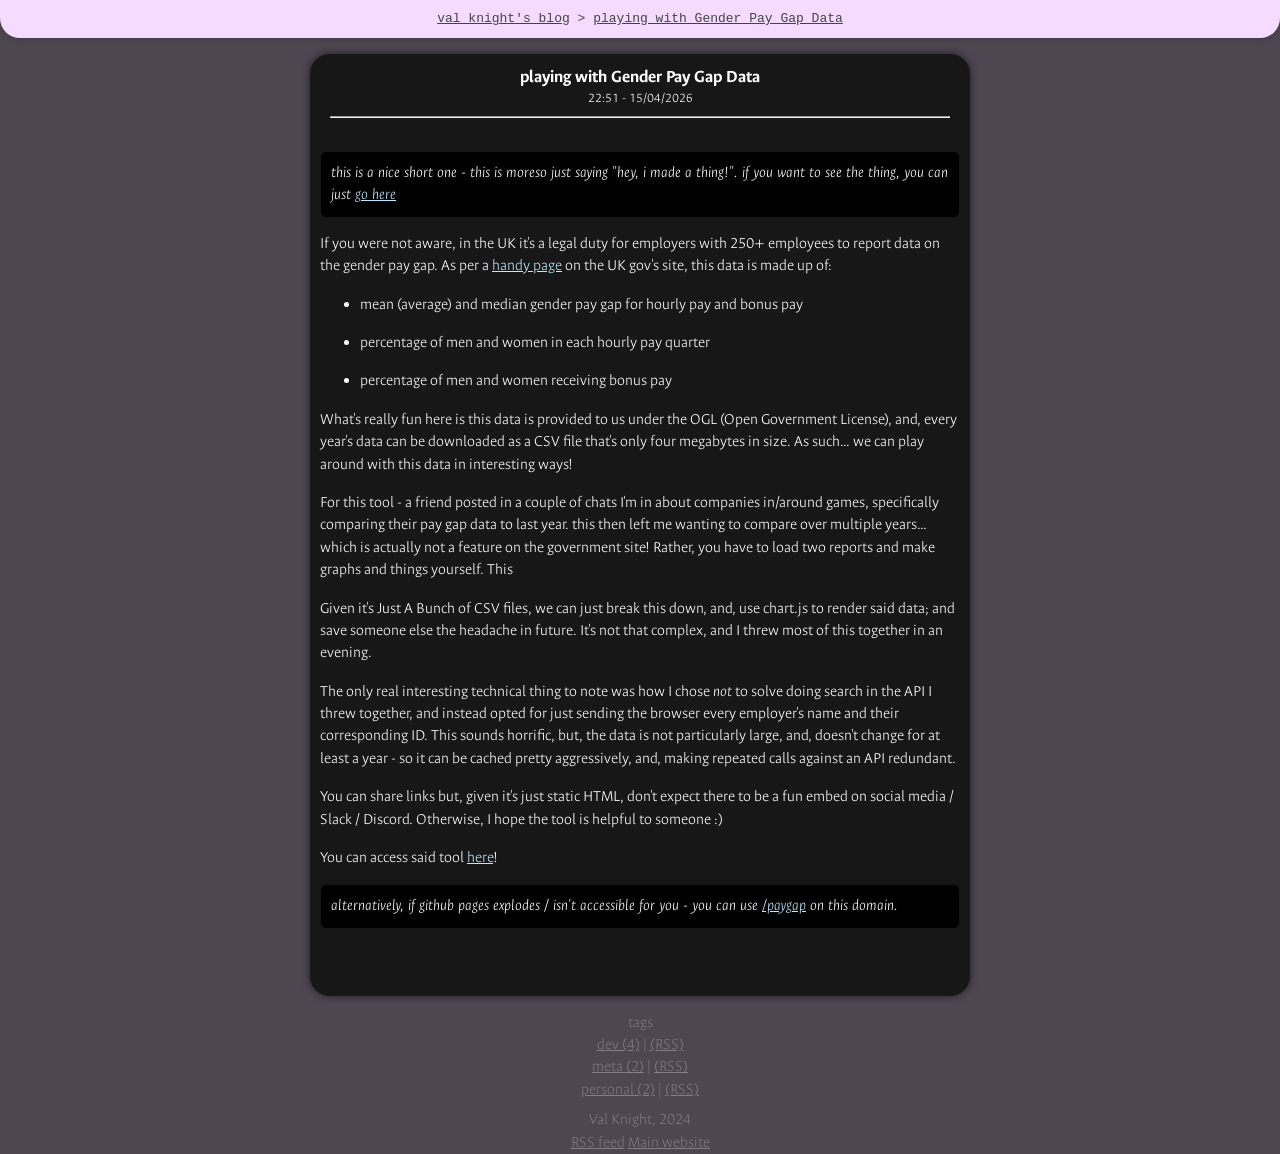
<file: messing_with_paygap_data.html>
<!DOCTYPE html>
<html>
<head>
    <meta charset="utf-8">
    <meta name="viewport" content="width=device-width, initial-scale=1.0">
    <link rel="stylesheet" href="assets/style.css">
    <link rel="stylesheet" href="assets/code.css">
    <title suffix=" | val's blog">playing with Gender Pay Gap Data  | val's blog</title>
    <meta name="twitter:card" content="summary">
    <meta property="og:title" set-content content="playing with Gender Pay Gap Data">
    
</head>

<body>
    <div class="header"><a class="neutral-link" href="/">val knight's blog</a> > <a class="neutral-link" href-path href="messing_with_paygap_data.html">playing with Gender Pay Gap Data</a></div>
    <div class="post">
        <div class="post-begin">
            <h1 class="post-title">playing with Gender Pay Gap Data</h1>
            
            <small><div remove-if-empty>22:51 - 15/04/2026</div></small>
            <hr class="hr-header">
        </div>
        <div class="content"><blockquote>
<p>this is a nice short one - this is moreso just saying &quot;hey, i made a thing!&quot;. if you want to see the thing, you can just <a href="https://ukpaygap.valknight.xyz/">go here</a></p>
</blockquote>
<p>If you were not aware, in the UK it's a legal duty for employers with 250+ employees to report data on the gender pay gap. As per a <a href="https://www.gov.uk/government/publications/gender-pay-gap-reporting-guidance-for-employers/making-your-calculations">handy page</a> on the UK gov's site, this data is made up of:</p>
<ul>
<li><p>mean (average) and median gender pay gap for hourly pay and bonus pay</p>
</li>
<li><p>percentage of men and women in each hourly pay quarter</p>
</li>
<li><p>percentage of men and women receiving bonus pay</p>
</li>
</ul>
<p>What's really fun here is this data is provided to us under the OGL (Open Government License), and, every year's data can be downloaded as a CSV file that's only four megabytes in size. As such... we can play around with this data in interesting ways!</p>
<p>For this tool - a friend posted in a couple of chats I'm in about companies in/around games, specifically comparing their pay gap data to last year. this then left me wanting to compare over multiple years... which is actually not a feature on the government site! Rather, you have to load two reports and make graphs and things yourself. This</p>
<p>Given it's Just A Bunch of CSV files, we can just break this down, and, use chart.js to render said data; and save someone else the headache in future. It's not that complex, and I threw most of this together in an evening.</p>
<p>The only real interesting technical thing to note was how I chose <em>not</em> to solve doing search in the API I threw together, and instead opted for just sending the browser every employer's name and their corresponding ID. This sounds horrific, but, the data is not particularly large, and, doesn't change for at least a year - so it can be cached pretty aggressively, and, making repeated calls against an API redundant.</p>
<p>You can share links but, given it's just static HTML, don't expect there to be a fun embed on social media / Slack / Discord. Otherwise, I hope the tool is helpful to someone :)</p>
<p>You can access said tool <a href="https://ukpaygap.valknight.xyz/">here</a>!</p>
<blockquote>
<p>alternatively, if github pages explodes / isn't accessible for you - you can use <a href="https://blog.valknight.xyz/paygap">/paygap</a> on this domain.</p>
</blockquote>
</div>
    </div>
    <div class="footer">
        tags
        <ul><li class="tag-list-item"><a href="tag_dev.html">dev (4)</a> | <a href="feed_tag_dev.rss">(RSS)</a></li><li class="tag-list-item"><a href="tag_meta.html">meta (2)</a> | <a href="feed_tag_meta.rss">(RSS)</a></li><li class="tag-list-item"><a href="tag_personal.html">personal (2)</a> | <a href="feed_tag_personal.rss">(RSS)</a></li></ul>
        Val Knight, 2024<br>
        <a href="feed.rss">RSS feed</a> <a href="https://www.valknight.xyz/">Main website</a>
    </div>
</body>

</html>
</file>
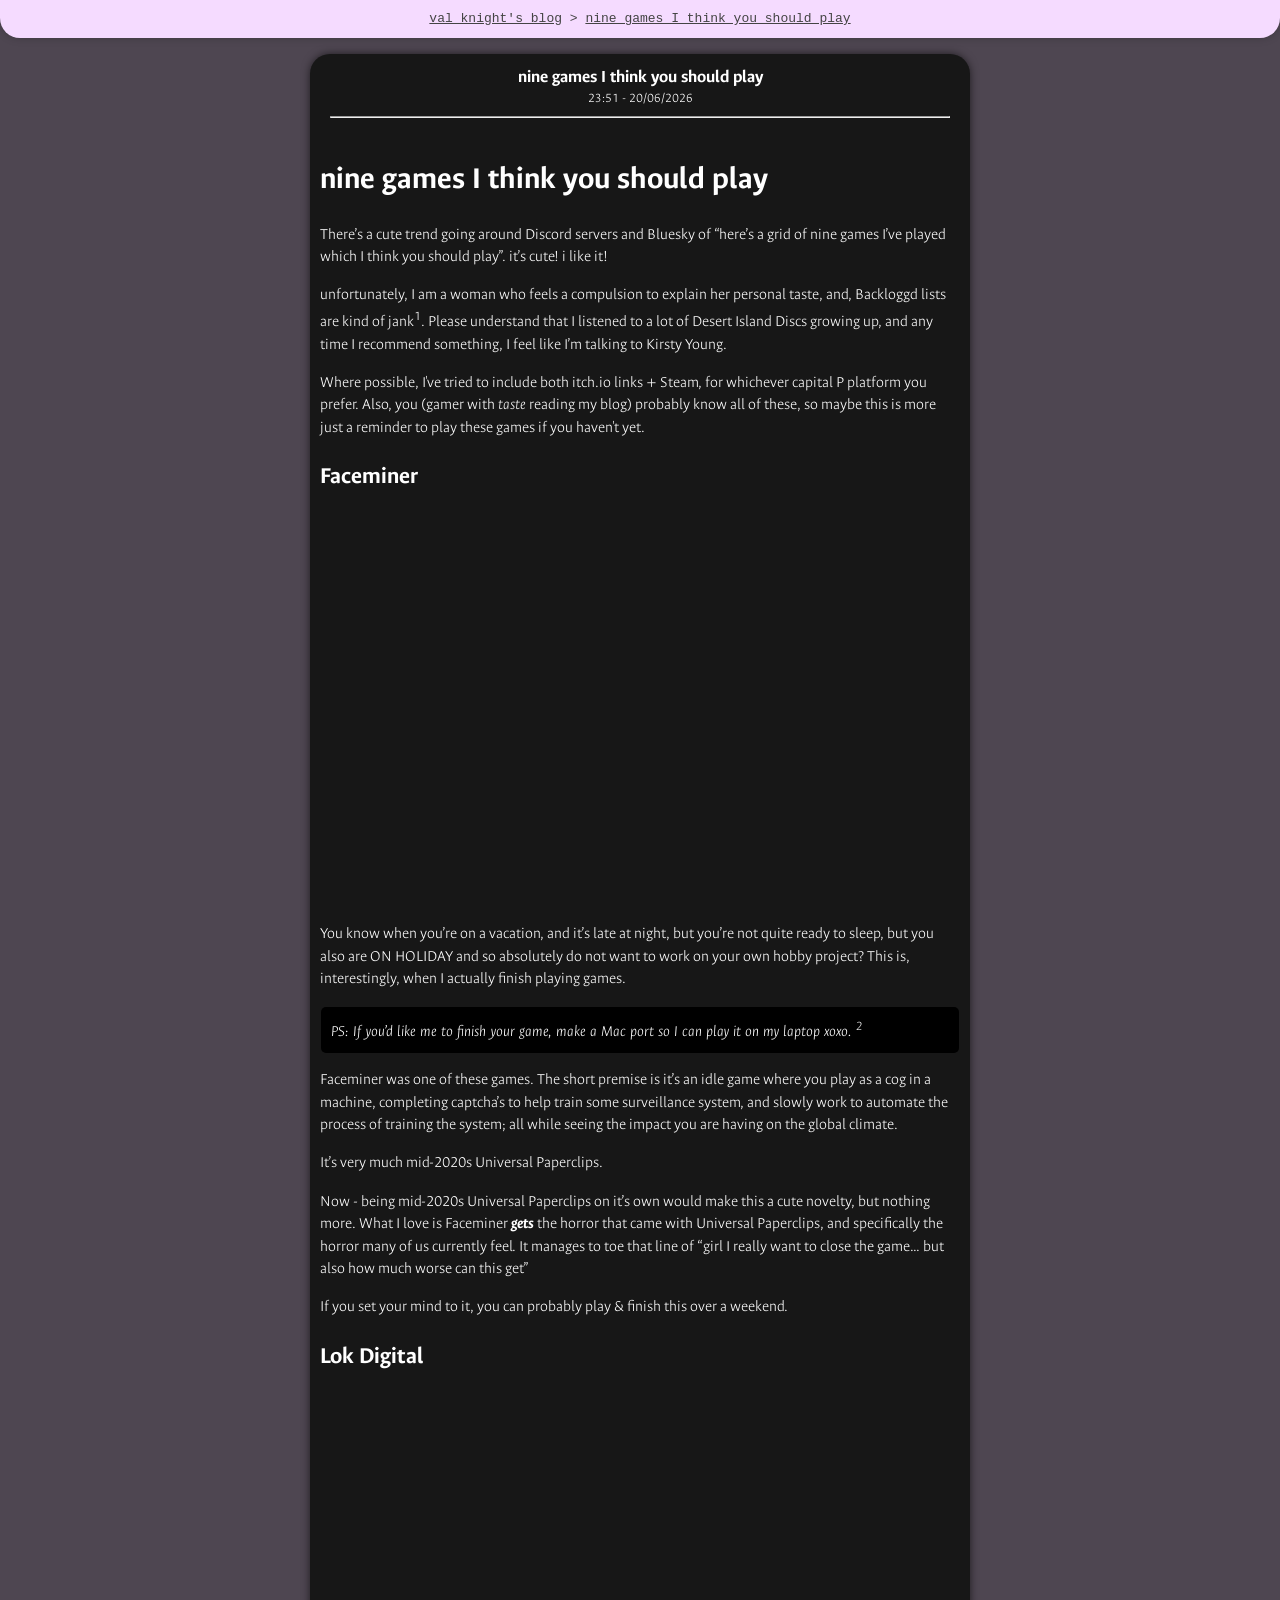
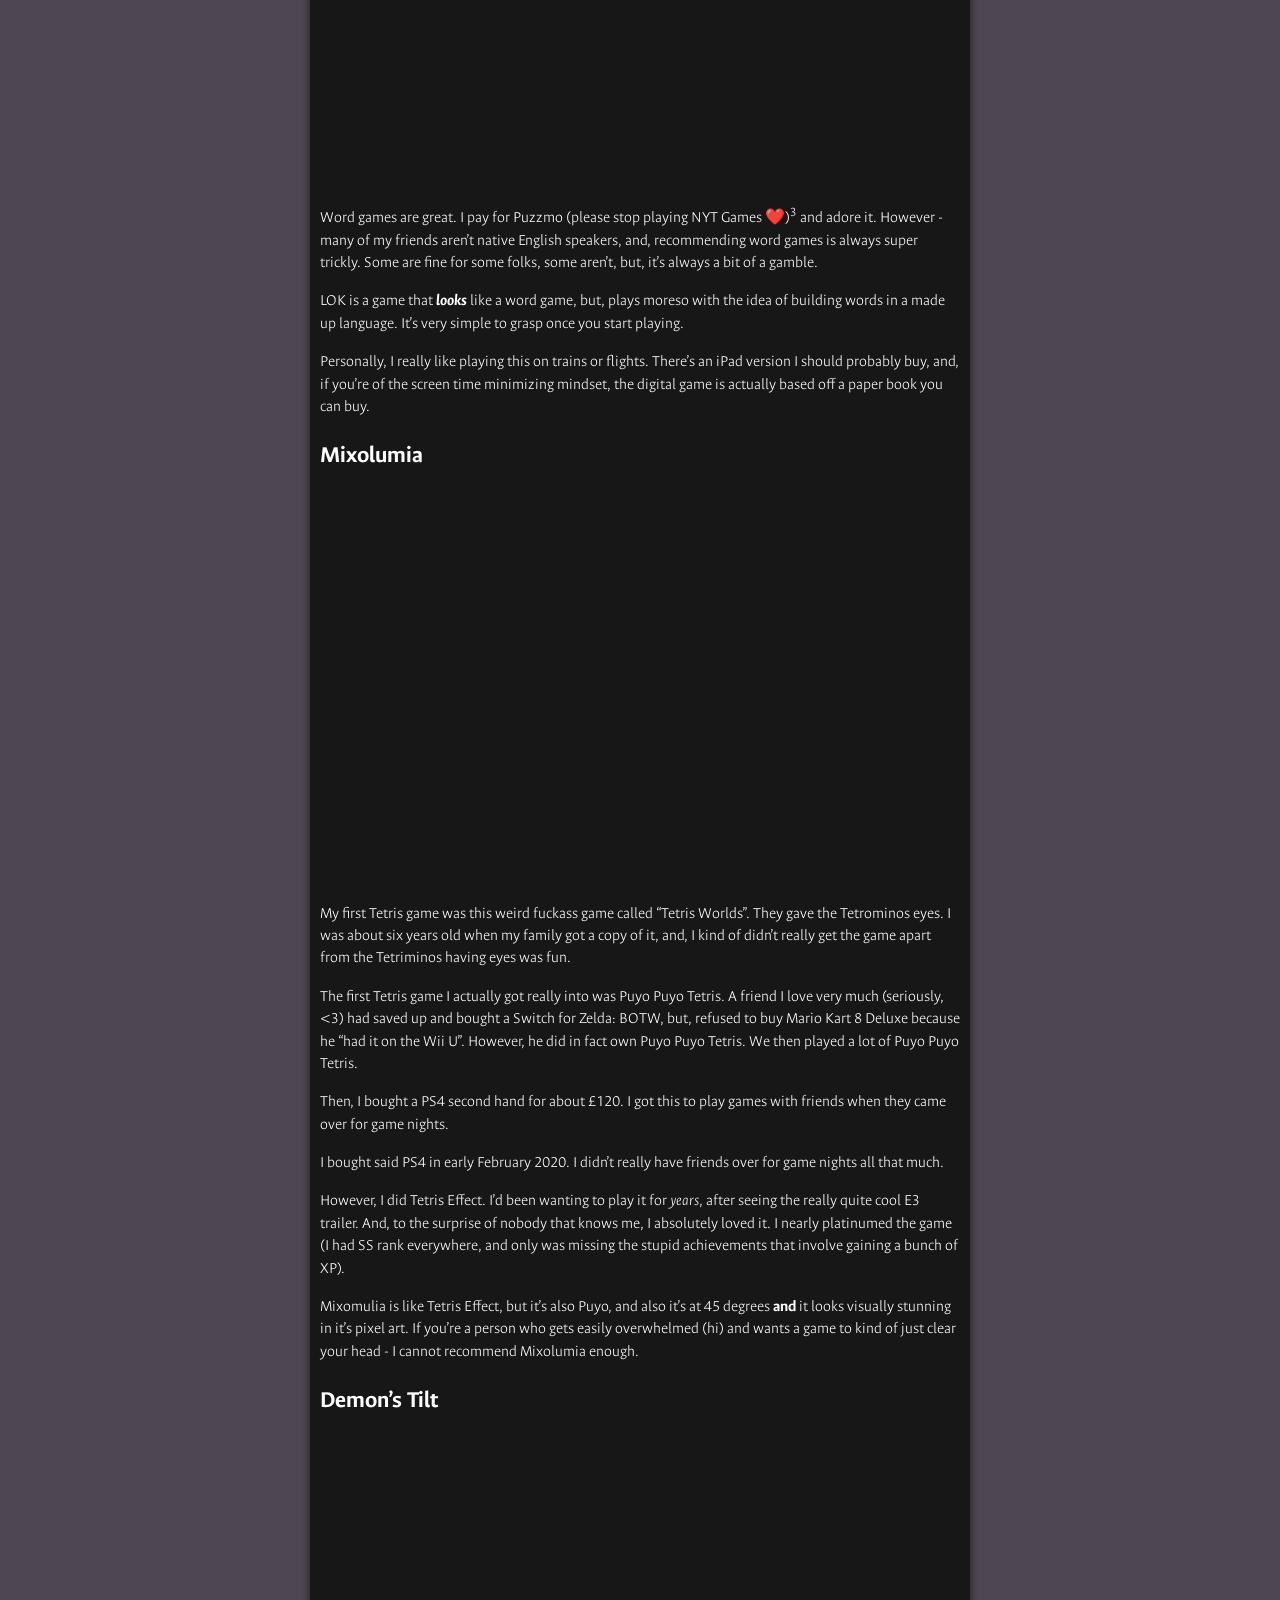
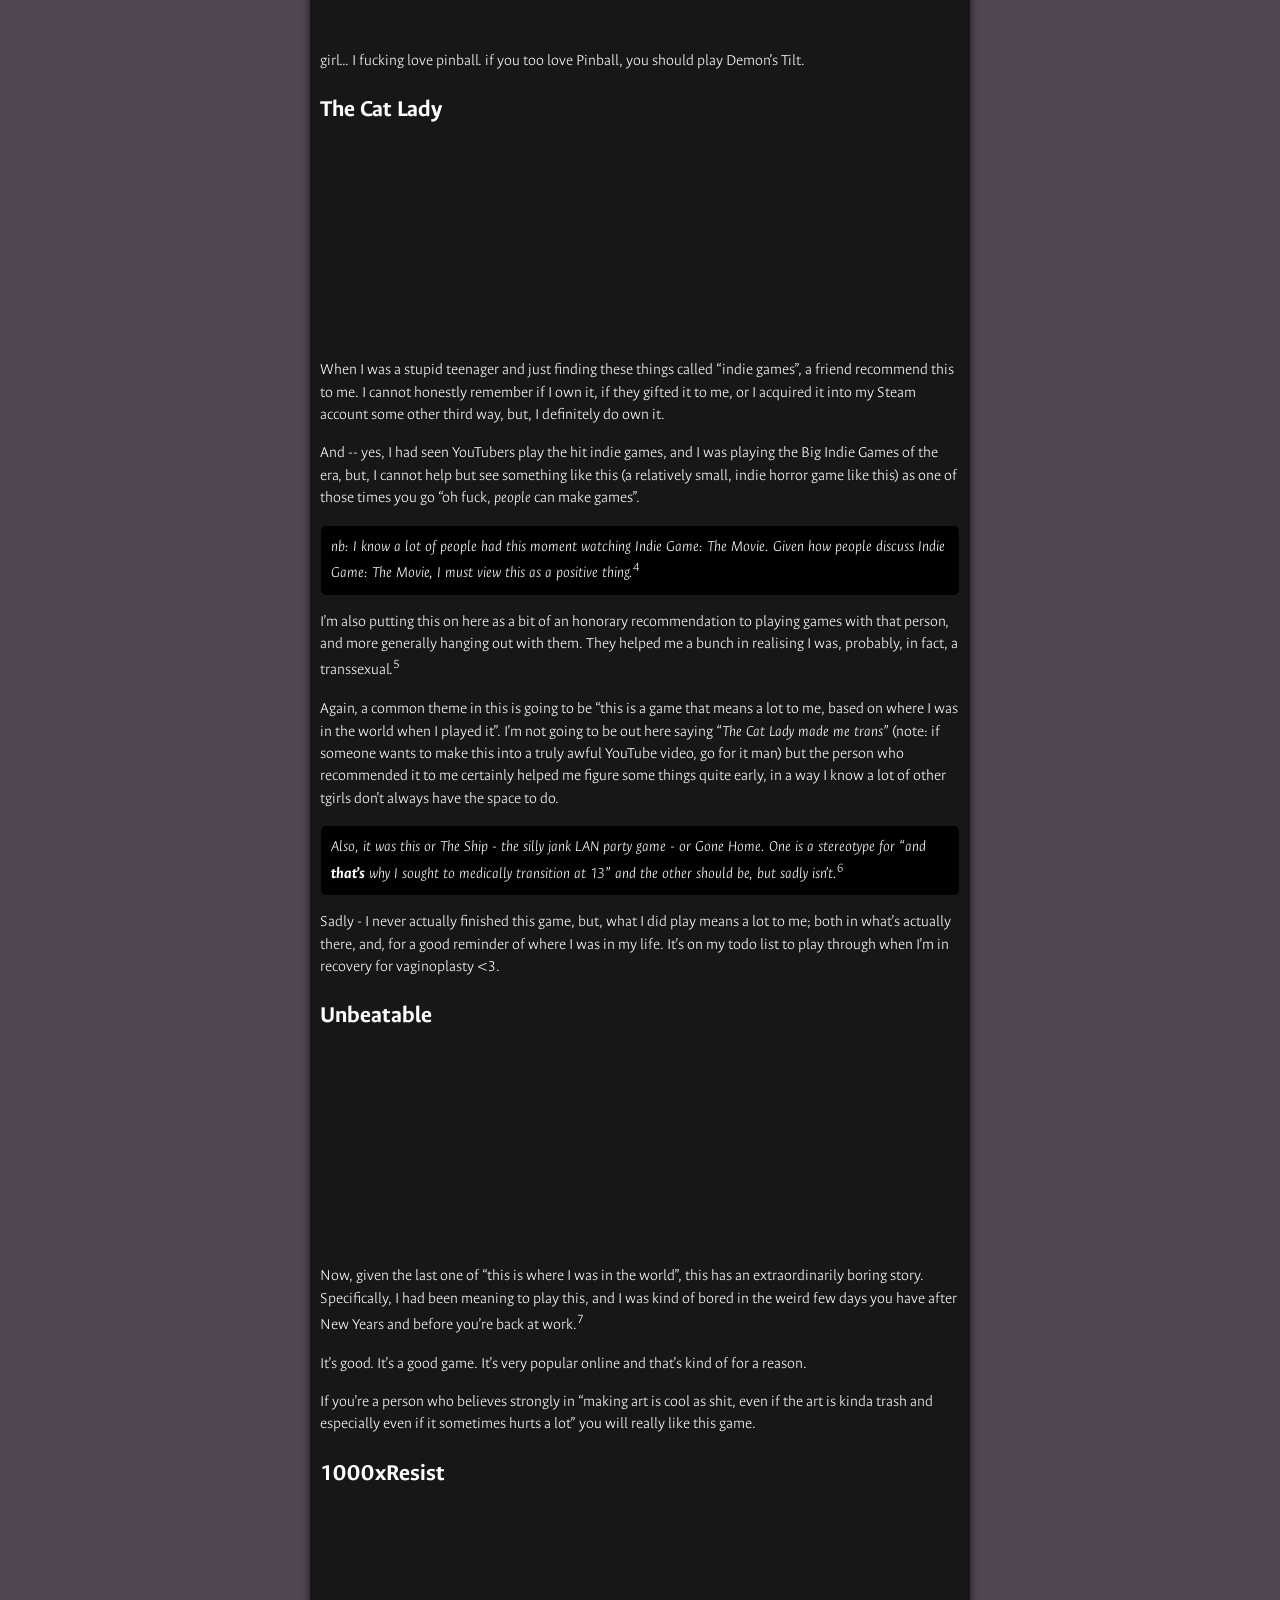
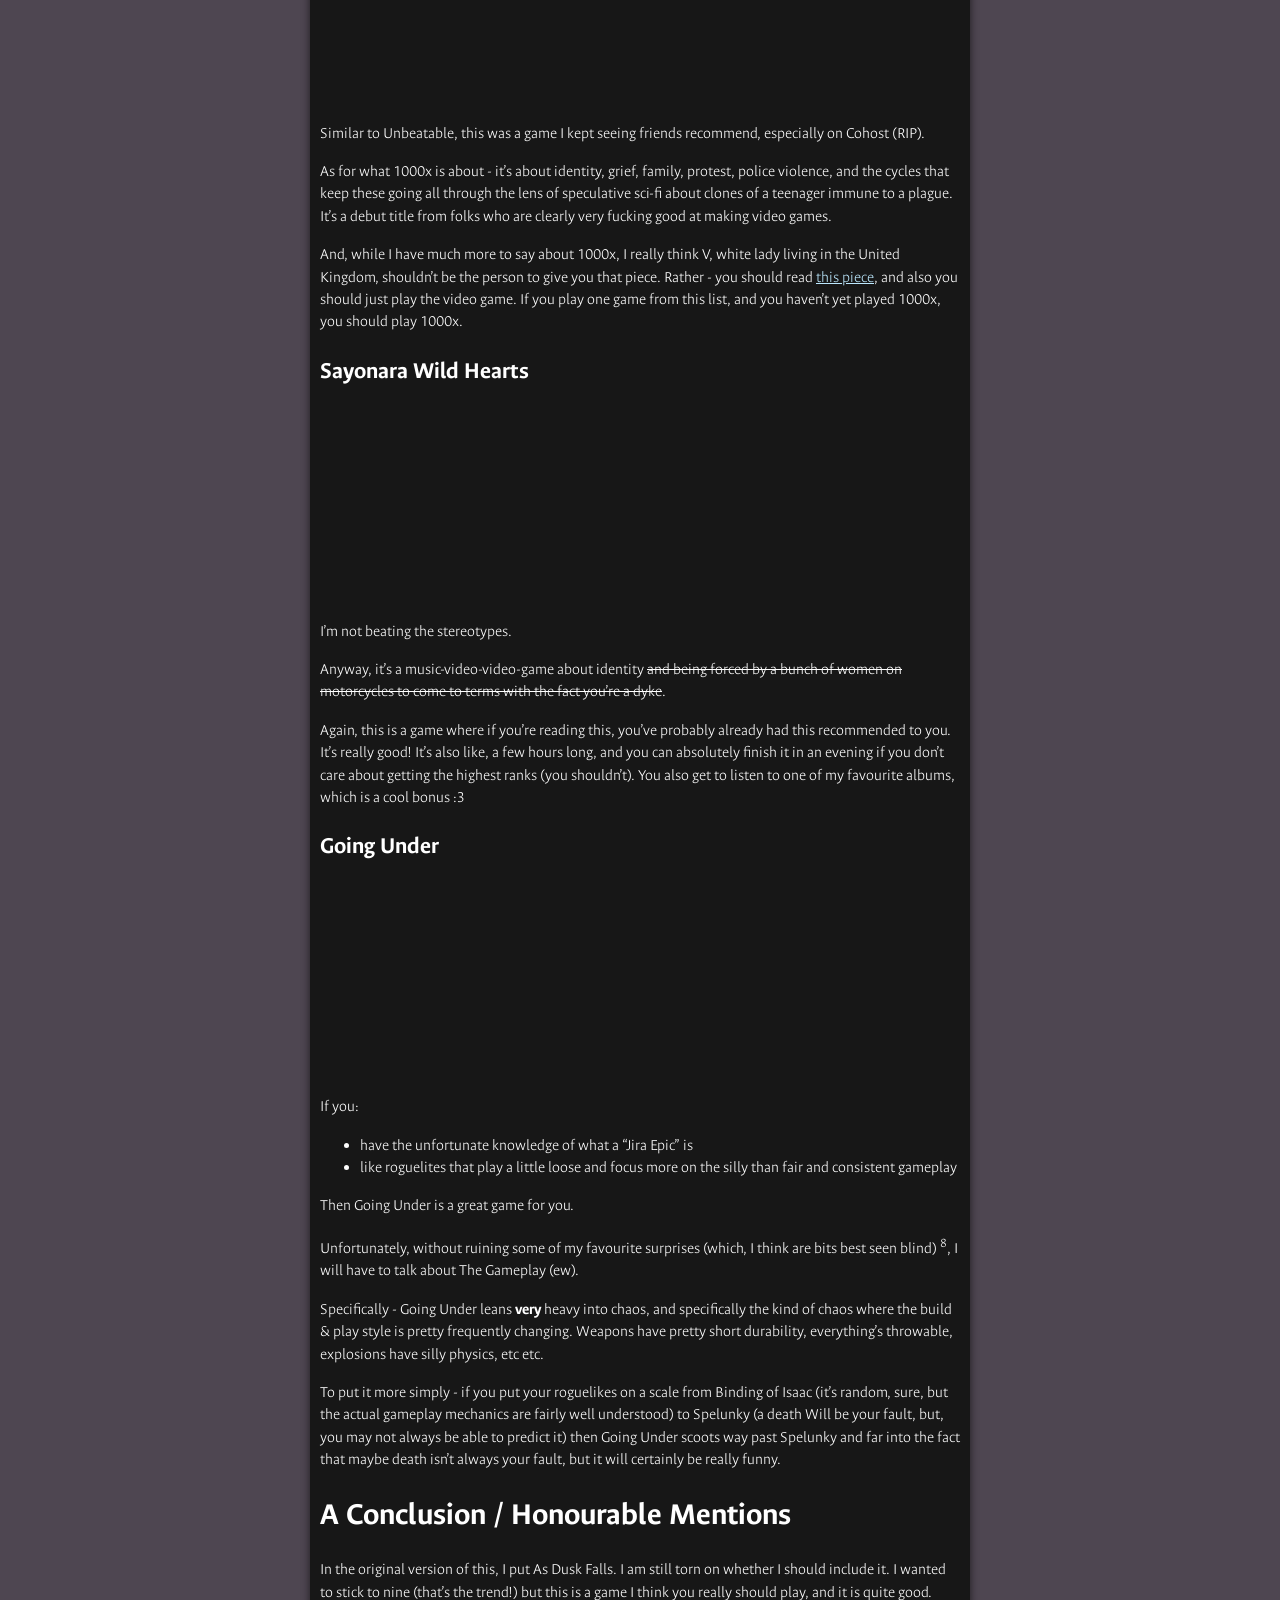
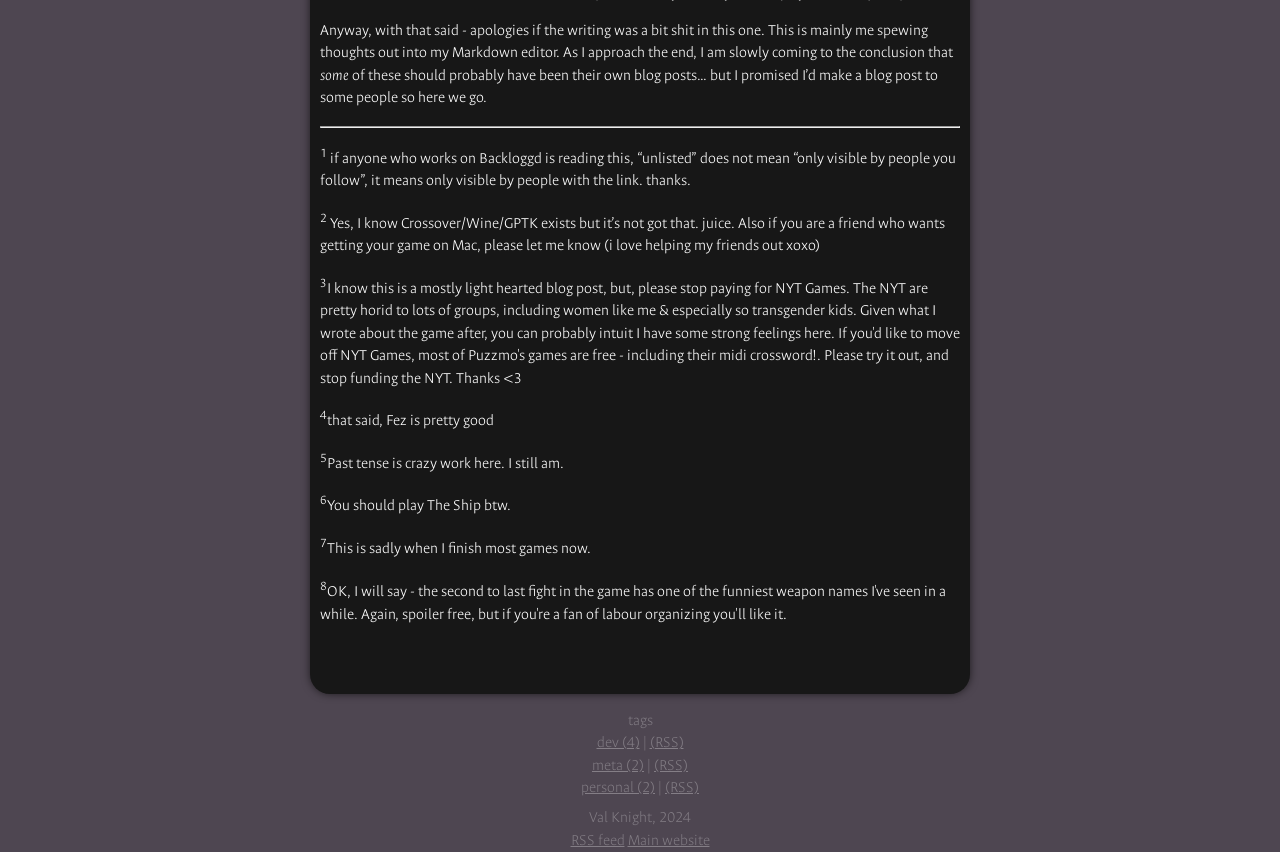
<file: nine-games-i-like.html>
<!DOCTYPE html>
<html>
<head>
    <meta charset="utf-8">
    <meta name="viewport" content="width=device-width, initial-scale=1.0">
    <link rel="stylesheet" href="assets/style.css">
    <link rel="stylesheet" href="assets/code.css">
    <title suffix=" | val's blog">nine games I think you should play  | val's blog</title>
    <meta name="twitter:card" content="summary">
    <meta property="og:title" set-content content="nine games I think you should play">
    
</head>

<body>
    <div class="header"><a class="neutral-link" href="/">val knight's blog</a> > <a class="neutral-link" href-path href="nine-games-i-like.html">nine games I think you should play</a></div>
    <div class="post">
        <div class="post-begin">
            <h1 class="post-title">nine games I think you should play</h1>
            
            <small><div remove-if-empty>23:51 - 20/06/2026</div></small>
            <hr class="hr-header">
        </div>
        <div class="content"><h1 id="nine-games-i-think-you-should-play">nine games I think you should play</h1>
<p>There’s a cute trend going around Discord servers and Bluesky of “here’s a grid of nine games I’ve played which I think you should play”. it’s cute! i like it!</p>
<p>unfortunately, I am a woman who feels a compulsion to explain her personal taste, and, Backloggd lists are kind of jank<sup>1</sup>. Please understand that I listened to a lot of Desert Island Discs growing up, and any time I recommend something, I feel like I’m talking to Kirsty Young.</p>
<p>Where possible, I've tried to include both itch.io links + Steam, for whichever capital P platform you prefer. Also, you (gamer with <em>taste</em> reading my blog) probably know all of these, so maybe this is more just a reminder to play these games if you haven't yet.</p>
<h2 id="faceminer">Faceminer</h2>
<iframe height="190" width="100%" src="https://itch.io/embed/2141924?dark=true" frameborder="0"><a href="https://wristwork.itch.io/faceminer">FACEMINER by Wristwork</a></iframe>
<iframe frameborder="0" width="100%" height="190" src="https://store.steampowered.com/widget/2276980/?dynamiclink=1&amp;hidebuttons=0"></iframe>
<p>You know when you’re on a vacation, and it’s late at night, but you’re not quite ready to sleep, but you also are ON HOLIDAY and so absolutely do not want to work on your own hobby project? This is, interestingly, when I actually finish playing games.</p>
<blockquote>
<p>PS: If you’d like me to finish your game, make a Mac port so I can play it on my laptop xoxo. <sup>2</sup></p>
</blockquote>
<p>Faceminer was one of these games. The short premise is it’s an idle game where you play as a cog in a machine, completing captcha’s to help train some surveillance system, and slowly work to automate the process of training the system; all while seeing the impact you are having on the global climate.</p>
<p>It’s very much mid-2020s Universal Paperclips.</p>
<p>Now - being mid-2020s Universal Paperclips on it’s own would make this a cute novelty, but nothing more. What I love is Faceminer <em><strong>gets</strong></em> the horror that came with Universal Paperclips, and specifically the horror many of us currently feel. It manages to toe that line of “girl I really want to close the game... but also how much worse can this get”</p>
<p>If you set your mind to it, you can probably play &amp; finish this over a weekend.</p>
<h2 id="lok-digital">Lok Digital</h2>
<iframe frameborder="0" width="100%" src="https://itch.io/embed/3136851?dark=true" height="190"><a href="https://draknek.itch.io/lok-digital">LOK Digital by Draknek &amp; Friends, Letibus Design, IcedropGames</a></iframe>
<iframe frameborder="0" width="100%" height="190" src="https://store.steampowered.com/widget/2207440/?dynamiclink=1&amp;hidebuttons=0"></iframe>
<p>Word games are great. I pay for Puzzmo (please stop playing NYT Games ❤️)<sup>3</sup> and adore it. However - many of my friends aren’t native English speakers, and, recommending word games is always super trickly. Some are fine for some folks, some aren’t, but, it’s always a bit of a gamble.</p>
<p>LOK is a game that <em><strong>looks</strong></em> like a word game, but, plays moreso with the idea of building words in a made up language. It’s very simple to grasp once you start playing.</p>
<p>Personally, I really like playing this on trains or flights. There’s an iPad version I should probably buy, and, if you’re of the screen time minimizing mindset, the digital game is actually based off a paper book you can buy.</p>
<h2 id="mixolumia">Mixolumia</h2>
<iframe height="190" frameborder="0" src="https://itch.io/embed/372354?dark=true" width="100%"><a href="https://davemakes.itch.io/mixolumia">Mixolumia by davemakes</a></iframe>
<iframe frameborder="0" width="100%" height="190" src="https://store.steampowered.com/widget/1414020/?dynamiclink=1&amp;hidebuttons=1"></iframe>
<p>My first Tetris game was this weird fuckass game called “Tetris Worlds”. They gave the Tetrominos eyes. I was about six years old when my family got a copy of it, and, I kind of didn’t really get the game apart from the Tetriminos having eyes was fun.</p>
<p>The first Tetris game I actually got really into was Puyo Puyo Tetris. A friend I love very much (seriously, &lt;3) had saved up and bought a Switch for Zelda: BOTW, but, refused to buy Mario Kart 8 Deluxe because he “had it on the Wii U”. However, he did in fact own Puyo Puyo Tetris. We then played a lot of Puyo Puyo Tetris.</p>
<p>Then, I bought a PS4 second hand for about £120. I got this to play games with friends when they came over for game nights.</p>
<p>I bought said PS4 in early February 2020. I didn’t really have friends over for game nights all that much.</p>
<p>However, I did Tetris Effect. I’d been wanting to play it for <em>years</em>, after seeing the really quite cool E3 trailer. And, to the surprise of nobody that knows me, I absolutely loved it. I nearly platinumed the game (I had SS rank everywhere, and only was missing the stupid achievements that involve gaining a bunch of XP).</p>
<p>Mixomulia is like Tetris Effect, but it’s also Puyo, and also it’s at 45 degrees <strong>and</strong> it looks visually stunning in it’s pixel art. If you’re a person who gets easily overwhelmed (hi) and wants a game to kind of just clear your head - I cannot recommend Mixolumia enough.</p>
<h2 id="demons-tilt">Demon’s Tilt</h2>
<iframe frameborder="0" width="100%" height="190" src="https://store.steampowered.com/widget/422510/?dynamiclink=1&amp;hidebuttons=0"></iframe>
<p>girl... I fucking love pinball. if you too love Pinball, you should play Demon’s Tilt.</p>
<h2 id="the-cat-lady">The Cat Lady</h2>
<iframe frameborder="0" width="100%" height="190" src="https://store.steampowered.com/widget/253110/?dynamiclink=1&amp;hidebuttons=0"></iframe>
<p>When I was a stupid teenager and just finding these things called “indie games”, a friend recommend this to me. I cannot honestly remember if I own it, if they gifted it to me, or I acquired it into my Steam account some other third way, but, I definitely do own it.</p>
<p>And -- yes, I had seen YouTubers play the hit indie games, and I was playing the Big Indie Games of the era, but, I cannot help but see something like this (a relatively small, indie horror game like this) as one of those times you go “oh fuck, <em>people</em> can make games”.</p>
<blockquote>
<p>nb: I know a lot of people had this moment watching Indie Game: The Movie. Given how people discuss Indie Game: The Movie, I must view this as a positive thing.<sup>4</sup></p>
</blockquote>
<p>I’m also putting this on here as a bit of an honorary recommendation to playing games with that person, and more generally hanging out with them. They helped me a bunch in realising I was, probably, in fact, a transsexual.<sup>5</sup></p>
<p>Again, a common theme in this is going to be “this is a game that means a lot to me, based on where I was in the world when I played it”. I’m not going to be out here saying <em>“The Cat Lady made me trans”</em> (note: if someone wants to make this into a truly awful YouTube video, go for it man) but the person who recommended it to me certainly helped me figure some things quite early, in a way I know a lot of other tgirls don’t always have the space to do.</p>
<blockquote>
<p>Also, it was this or <em>The Ship</em> - the silly jank LAN party game - or <em>Gone Home</em>. One is a stereotype for <em>“and <strong>that’s</strong> why I sought to medically transition at 13”</em> and the other should be, but sadly isn’t.<sup>6</sup></p>
</blockquote>
<p>Sadly - I never actually finished this game, but, what I did play means a lot to me; both in what’s actually there, and, for a good reminder of where I was in my life. It’s on my todo list to play through when I’m in recovery for vaginoplasty &lt;3.</p>
<h2 id="unbeatable">Unbeatable</h2>
<iframe frameborder="0" width="100%" height="190" src="https://store.steampowered.com/widget/2240620/?dynamiclink=1&amp;hidebuttons=0"></iframe>
<p>Now, given the last one of “this is where I was in the world”, this has an extraordinarily boring story. Specifically, I had been meaning to play this, and I was kind of bored in the weird few days you have after New Years and before you’re back at work.<sup>7</sup></p>
<p>It’s good. It’s a good game. It’s very popular online and that’s kind of for a reason.</p>
<p>If you’re a person who believes strongly in “making art is cool as shit, even if the art is kinda trash and especially even if it sometimes hurts a lot” you will really like this game.</p>
<h2 id="xresist">1000xResist</h2>
<iframe frameborder="0" width="100%" height="190" src="https://store.steampowered.com/widget/1675830/?dynamiclink=1&amp;hidebuttons=0"></iframe>
<p>Similar to Unbeatable, this was a game I kept seeing friends recommend, especially on Cohost (RIP).</p>
<p>As for what 1000x is about - it’s about identity, grief, family, protest, police violence, and the cycles that keep these going all through the lens of speculative sci-fi about clones of a teenager immune to a plague. It’s a debut title from folks who are clearly very fucking good at making video games.</p>
<p>And, while I have much more to say about 1000x, I really think V, white lady living in the United Kingdom, shouldn’t be the person to give you that piece. Rather - you should read <a href="https://web.archive.org/web/20240521033726/https://cohost.org/highimpactsex/post/5960606-1000x-resist-is-a-gam">this piece</a>, and also you should just play the video game. If you play one game from this list, and you haven’t yet played 1000x, you should play 1000x.</p>
<h2 id="sayonara-wild-hearts">Sayonara Wild Hearts</h2>
<iframe frameborder="0" width="100%" height="190" src="https://store.steampowered.com/widget/1122720/?dynamiclink=1&amp;hidebuttons=0"></iframe>
<p>I’m not beating the stereotypes.</p>
<p>Anyway, it’s a music-video-video-game about identity <del>and being forced by a bunch of women on motorcycles to come to terms with the fact you’re a dyke</del>.</p>
<p>Again, this is a game where if you’re reading this, you’ve probably already had this recommended to you. It’s really good! It’s also like, a few hours long, and you can absolutely finish it in an evening if you don’t care about getting the highest ranks (you shouldn’t). You also get to listen to one of my favourite albums, which is a cool bonus :3</p>
<h2 id="going-under">Going Under</h2>
<iframe frameborder="0" width="100%" height="190" src="https://store.steampowered.com/widget/1154810/?dynamiclink=1&amp;hidebuttons=0"></iframe>
<p>If you:</p>
<ul>
<li>have the unfortunate knowledge of what a “Jira Epic” is</li>
<li>like roguelites that play a little loose and focus more on the silly than fair and consistent gameplay</li>
</ul>
<p>Then Going Under is a great game for you.</p>
<p>Unfortunately, without ruining some of my favourite surprises (which, I think are bits best seen blind) <sup>8</sup>, I will have to talk about The Gameplay (ew).</p>
<p>Specifically - Going Under leans <strong>very</strong> heavy into chaos, and specifically the kind of chaos where the build &amp; play style is pretty frequently changing. Weapons have pretty short durability, everything’s throwable, explosions have silly physics, etc etc.</p>
<p>To put it more simply - if you put your roguelikes on a scale from Binding of Isaac (it’s random, sure, but the actual gameplay mechanics are fairly well understood) to Spelunky (a death Will be your fault, but, you may not always be able to predict it) then Going Under scoots way past Spelunky and far into the fact that maybe death isn’t always your fault, but it will certainly be really funny.</p>
<h1 id="a-conclusion-honourable-mentions">A Conclusion / Honourable Mentions</h1>
<p>In the original version of this, I put As Dusk Falls. I am still torn on whether I should include it. I wanted to stick to nine (that’s the trend!) but this is a game I think you really should play, and it is quite good.</p>
<p>Anyway, with that said - apologies if the writing was a bit shit in this one. This is mainly me spewing thoughts out into my Markdown editor. As I approach the end, I am slowly coming to the conclusion that <em>some</em> of these should probably have been their own blog posts... but I promised I’d make a blog post to some people so here we go.</p>
<hr>
<p><sup>1</sup> if anyone who works on Backloggd is reading this, “unlisted” does not mean “only visible by people you follow”, it means only visible by people with the link. thanks.</p>
<p><sup>2</sup> Yes, I know Crossover/Wine/GPTK exists but it’s not got that. juice. Also if you are a friend who wants getting your game on Mac, please let me know (i love helping my friends out xoxo)</p>
<p><sup>3</sup>I know this is a mostly light hearted blog post, but, please stop paying for NYT Games. The NYT are pretty horid to lots of groups, including women like me &amp; especially so transgender kids. Given what I wrote about the game after, you can probably intuit I have some strong feelings here. If you'd like to move off NYT Games, most of Puzzmo's games are free - including their midi crossword!. Please try it out, and stop funding the NYT. Thanks &lt;3</p>
<p><sup>4</sup>that said, Fez is pretty good</p>
<p><sup>5</sup>Past tense is crazy work here. I still am.</p>
<p><sup>6</sup>You should play The Ship btw.</p>
<p><sup>7</sup>This is sadly when I finish most games now.</p>
<p><sup>8</sup>OK, I will say - the second to last fight in the game has one of the funniest weapon names I've seen in a while. Again, spoiler free, but if you're a fan of labour organizing you'll like it.</p>
</div>
    </div>
    <div class="footer">
        tags
        <ul><li class="tag-list-item"><a href="tag_dev.html">dev (4)</a> | <a href="feed_tag_dev.rss">(RSS)</a></li><li class="tag-list-item"><a href="tag_meta.html">meta (2)</a> | <a href="feed_tag_meta.rss">(RSS)</a></li><li class="tag-list-item"><a href="tag_personal.html">personal (2)</a> | <a href="feed_tag_personal.rss">(RSS)</a></li></ul>
        Val Knight, 2024<br>
        <a href="feed.rss">RSS feed</a> <a href="https://www.valknight.xyz/">Main website</a>
    </div>
</body>

</html>
</file>
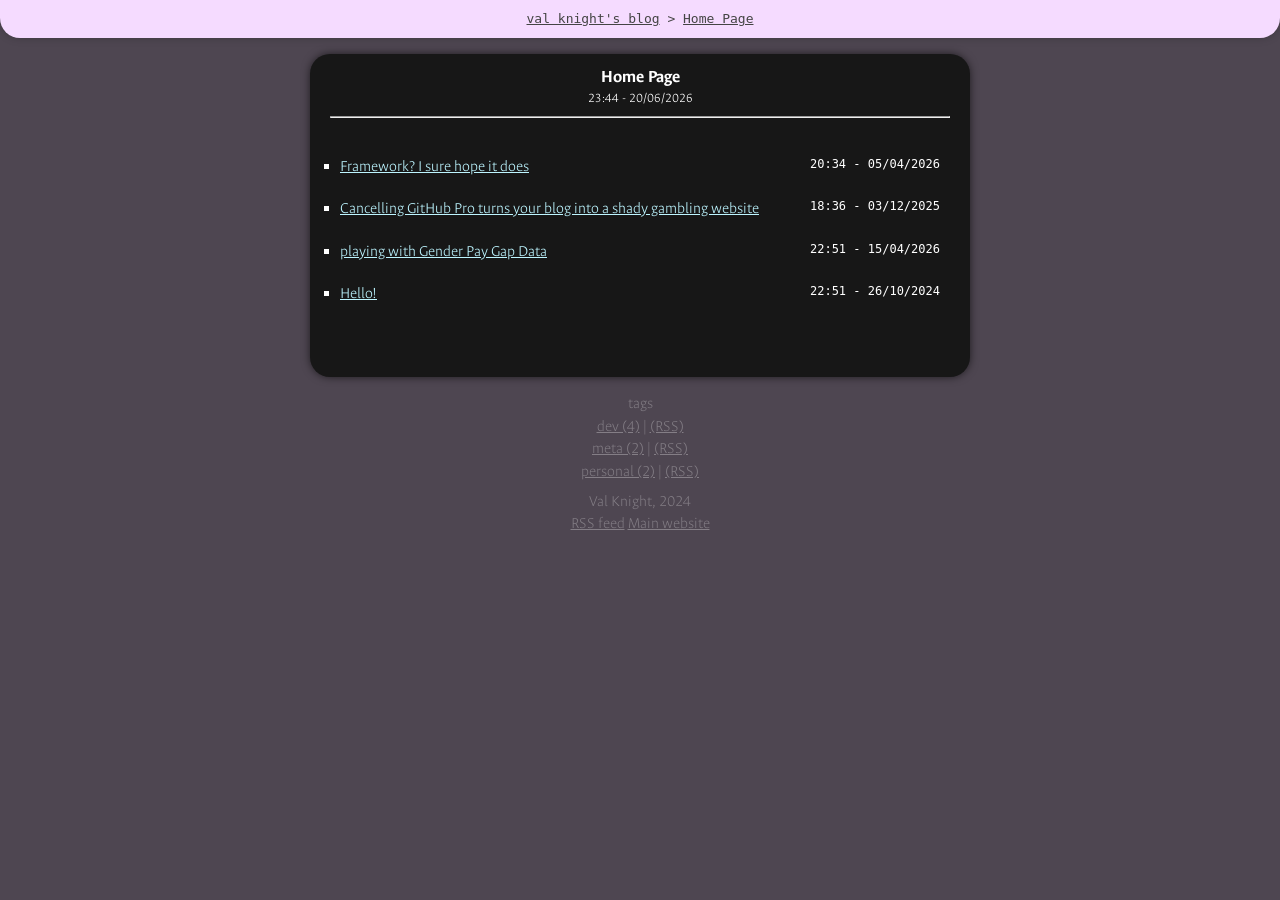
<file: tag_dev.html>
<!DOCTYPE html>
<html>
<head>
    <meta charset="utf-8">
    <meta name="viewport" content="width=device-width, initial-scale=1.0">
    <link rel="stylesheet" href="assets/style.css">
    <link rel="stylesheet" href="assets/code.css">
    <title suffix=" | val's blog">Home Page  | val's blog</title>
    <meta name="twitter:card" content="summary">
    <meta property="og:title" set-content content="Home Page">
    
</head>

<body>
    <div class="header"><a class="neutral-link" href="/">val knight's blog</a> > <a class="neutral-link" href-path href="">Home Page</a></div>
    <div class="post">
        <div class="post-begin">
            <h1 class="post-title">Home Page</h1>
            
            <small><div remove-if-empty>23:44 - 20/06/2026</div></small>
            <hr class="hr-header">
        </div>
        <div class="content"><div class="home-page-link">
    <div class="home-page-timestamp" remove-if-empty>20:34 - 05/04/2026</div><a href-path href="framebroken.html">Framework? I sure hope it does</a>
</div><div class="home-page-link">
    <div class="home-page-timestamp" remove-if-empty>18:36 - 03/12/2025</div><a href-path href="gambling_hack.html">Cancelling GitHub Pro turns your blog into a shady gambling website</a>
</div><div class="home-page-link">
    <div class="home-page-timestamp" remove-if-empty>22:51 - 15/04/2026</div><a href-path href="messing_with_paygap_data.html">playing with Gender Pay Gap Data</a>
</div><div class="home-page-link">
    <div class="home-page-timestamp" remove-if-empty>22:51 - 26/10/2024</div><a href-path href="hello_world.html">Hello!</a>
</div></div>
    </div>
    <div class="footer">
        tags
        <ul><li class="tag-list-item"><a href="tag_dev.html">dev (4)</a> | <a href="feed_tag_dev.rss">(RSS)</a></li><li class="tag-list-item"><a href="tag_meta.html">meta (2)</a> | <a href="feed_tag_meta.rss">(RSS)</a></li><li class="tag-list-item"><a href="tag_personal.html">personal (2)</a> | <a href="feed_tag_personal.rss">(RSS)</a></li></ul>
        Val Knight, 2024<br>
        <a href="feed.rss">RSS feed</a> <a href="https://www.valknight.xyz/">Main website</a>
    </div>
</body>

</html>
</file>
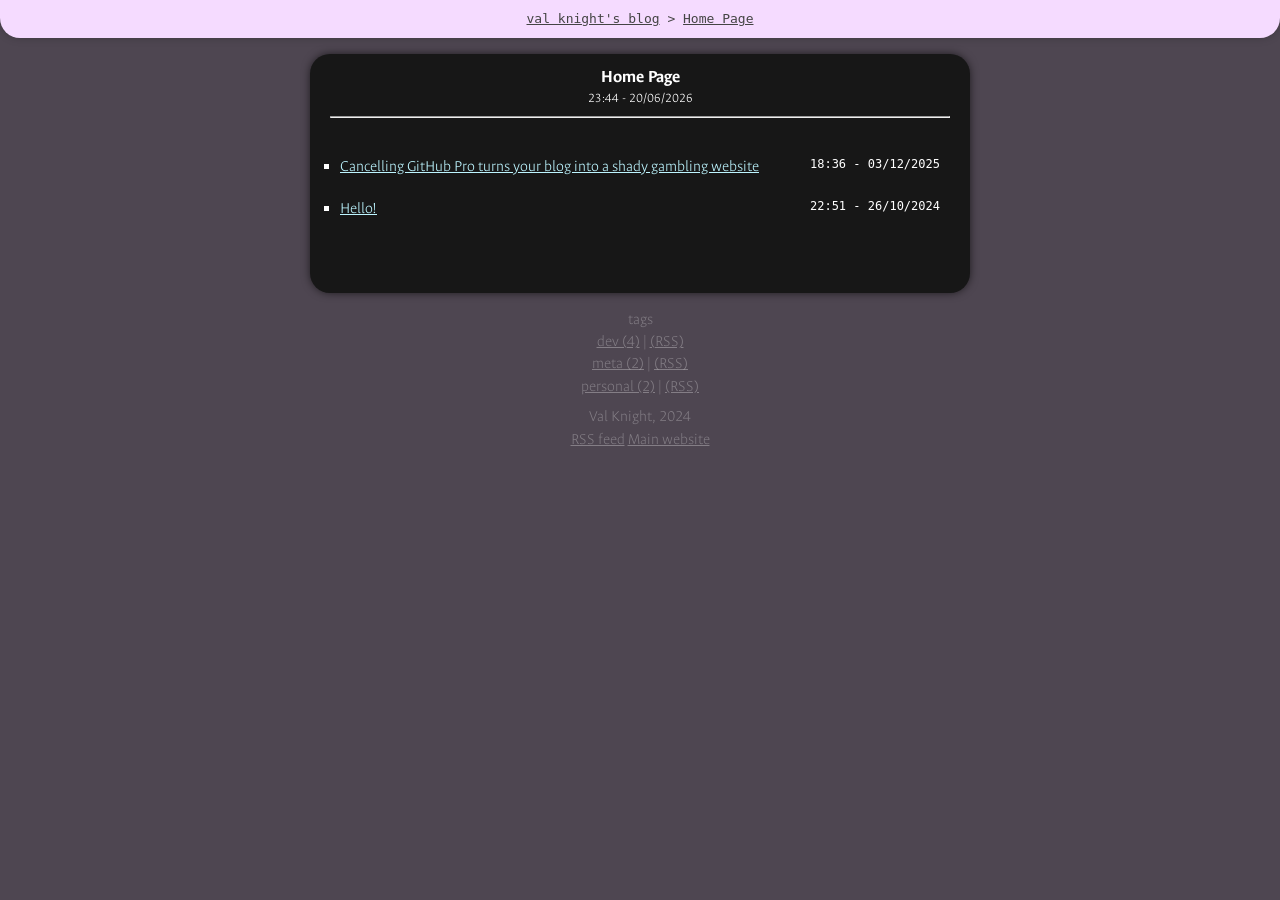
<file: tag_meta.html>
<!DOCTYPE html>
<html>
<head>
    <meta charset="utf-8">
    <meta name="viewport" content="width=device-width, initial-scale=1.0">
    <link rel="stylesheet" href="assets/style.css">
    <link rel="stylesheet" href="assets/code.css">
    <title suffix=" | val's blog">Home Page  | val's blog</title>
    <meta name="twitter:card" content="summary">
    <meta property="og:title" set-content content="Home Page">
    
</head>

<body>
    <div class="header"><a class="neutral-link" href="/">val knight's blog</a> > <a class="neutral-link" href-path href="">Home Page</a></div>
    <div class="post">
        <div class="post-begin">
            <h1 class="post-title">Home Page</h1>
            
            <small><div remove-if-empty>23:44 - 20/06/2026</div></small>
            <hr class="hr-header">
        </div>
        <div class="content"><div class="home-page-link">
    <div class="home-page-timestamp" remove-if-empty>18:36 - 03/12/2025</div><a href-path href="gambling_hack.html">Cancelling GitHub Pro turns your blog into a shady gambling website</a>
</div><div class="home-page-link">
    <div class="home-page-timestamp" remove-if-empty>22:51 - 26/10/2024</div><a href-path href="hello_world.html">Hello!</a>
</div></div>
    </div>
    <div class="footer">
        tags
        <ul><li class="tag-list-item"><a href="tag_dev.html">dev (4)</a> | <a href="feed_tag_dev.rss">(RSS)</a></li><li class="tag-list-item"><a href="tag_meta.html">meta (2)</a> | <a href="feed_tag_meta.rss">(RSS)</a></li><li class="tag-list-item"><a href="tag_personal.html">personal (2)</a> | <a href="feed_tag_personal.rss">(RSS)</a></li></ul>
        Val Knight, 2024<br>
        <a href="feed.rss">RSS feed</a> <a href="https://www.valknight.xyz/">Main website</a>
    </div>
</body>

</html>
</file>
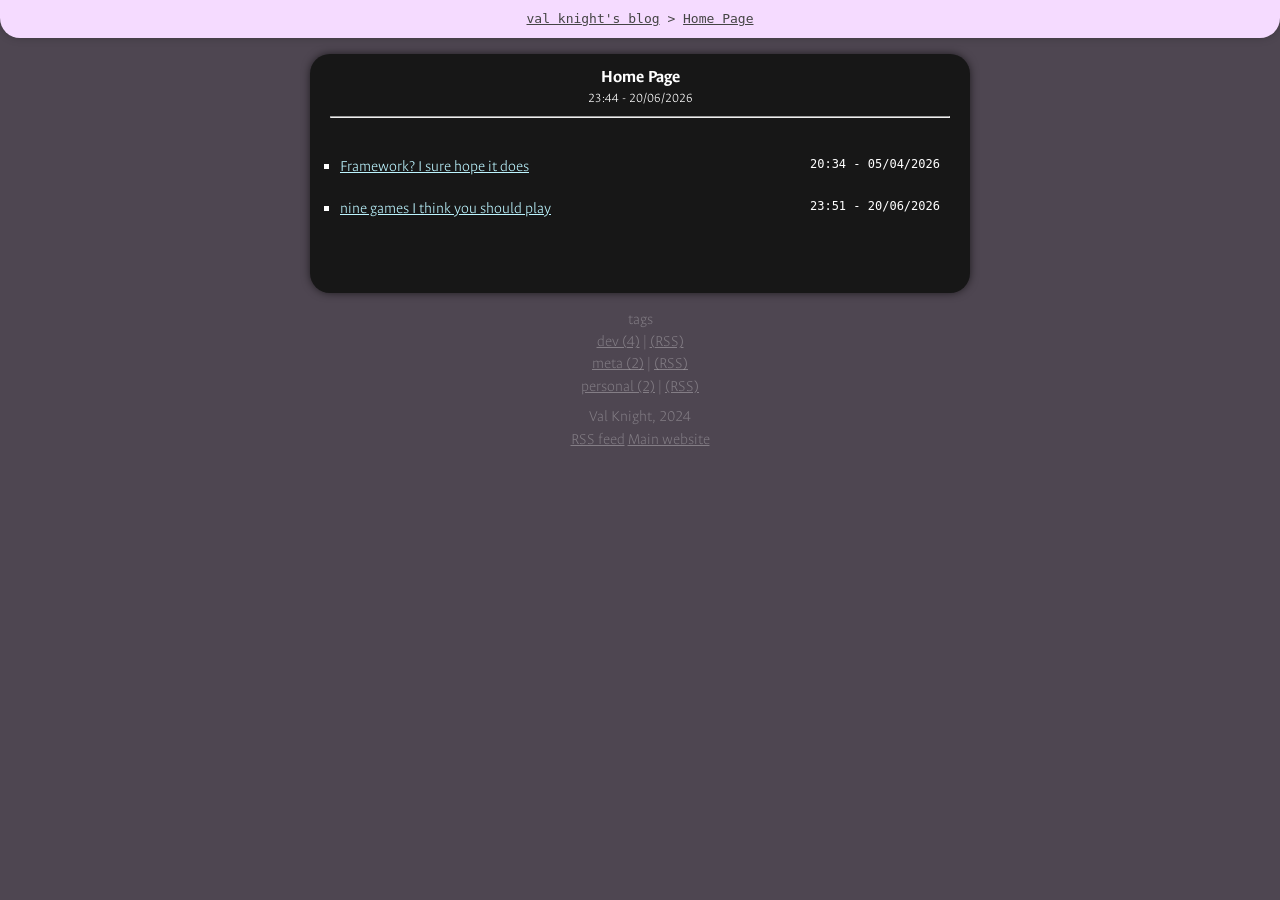
<file: tag_personal.html>
<!DOCTYPE html>
<html>
<head>
    <meta charset="utf-8">
    <meta name="viewport" content="width=device-width, initial-scale=1.0">
    <link rel="stylesheet" href="assets/style.css">
    <link rel="stylesheet" href="assets/code.css">
    <title suffix=" | val's blog">Home Page  | val's blog</title>
    <meta name="twitter:card" content="summary">
    <meta property="og:title" set-content content="Home Page">
    
</head>

<body>
    <div class="header"><a class="neutral-link" href="/">val knight's blog</a> > <a class="neutral-link" href-path href="">Home Page</a></div>
    <div class="post">
        <div class="post-begin">
            <h1 class="post-title">Home Page</h1>
            
            <small><div remove-if-empty>23:44 - 20/06/2026</div></small>
            <hr class="hr-header">
        </div>
        <div class="content"><div class="home-page-link">
    <div class="home-page-timestamp" remove-if-empty>20:34 - 05/04/2026</div><a href-path href="framebroken.html">Framework? I sure hope it does</a>
</div><div class="home-page-link">
    <div class="home-page-timestamp" remove-if-empty>23:51 - 20/06/2026</div><a href-path href="nine-games-i-like.html">nine games I think you should play</a>
</div></div>
    </div>
    <div class="footer">
        tags
        <ul><li class="tag-list-item"><a href="tag_dev.html">dev (4)</a> | <a href="feed_tag_dev.rss">(RSS)</a></li><li class="tag-list-item"><a href="tag_meta.html">meta (2)</a> | <a href="feed_tag_meta.rss">(RSS)</a></li><li class="tag-list-item"><a href="tag_personal.html">personal (2)</a> | <a href="feed_tag_personal.rss">(RSS)</a></li></ul>
        Val Knight, 2024<br>
        <a href="feed.rss">RSS feed</a> <a href="https://www.valknight.xyz/">Main website</a>
    </div>
</body>

</html>
</file>
<file: assets/style.css>
@import url('https://fonts.googleapis.com/css2?family=Ancizar+Sans:ital,wght@0,100..1000;1,100..1000&display=swap');

body {
    overflow-x: hidden;
    border: 0px;
    margin: 0px 0px;
    background-color: #4e4651;
    color: white;
    font-family: "Ancizar Sans", sans-serif;
    line-height: 1.4;
    font-weight: 200;
}

sup > a {
    font-size: large;
    font-weight: bold;
    text-decoration: none;
}

.home-page-link {
    list-style: square;
    margin-left: 20px;
    margin: 20px;
    display: list-item;
}

.home-page-link > a {
    color: rgb(189, 245, 255);
    float: inline-start;
}

a {
    all: unset;
    color: rgb(188, 232, 254);
    text-decoration: underline;
    cursor: pointer;
}

.neutral-link {
    all: unset;
    color: white;
    text-decoration: underline;
    cursor: pointer;
}

.home-page-timestamp {
    font-size: small;
    text-transform: uppercase;
    font-family: monospace;
    font-weight: bolder;
    float: inline-end;

}

.post {
    margin: 1em auto;
    max-width: 40em;
    padding: 0 .62em 3.24em;
    background-color: rgb(23, 23, 23);
    border-radius: 20px;
    box-shadow: 0px 0px 10px -1px rgba(0,0,0,0.75);
    -webkit-box-shadow: 0px 0px 10px -1px rgba(0,0,0,0.75);
    -moz-box-shadow: 0px 0px 10px -1px rgba(0,0,0,0.75);
}

.header {
    position: sticky;
    background-color: #f5dbff;
    color: #444;
    margin: 0px;
    padding: 10px;
    text-align: center;
    border: 0px;
    font-family: monospace;
    box-shadow: 0px 0px 10px -1px rgba(0,0,0,0.25);
    -webkit-box-shadow: 0px 0px 10px -1px rgba(0,0,0,0.25);
    -moz-box-shadow: 0px 0px 10px -1px rgba(0,0,0,0.25);
    border-radius: 0px 0px 20px 20px;
}

.header > .neutral-link {
    color: #444;
}

pre:has(code), .css, .csharp, .python {
    margin: 5px 0px 5px 0px;
    background-color: #282a36;
    color: #f8f8f2;
    border-radius: 5px;
    border: 2px;
    padding: 10px;
    text-wrap: wrap;
}

pre:has(code) > code, .css > pre, .csharp > pre, .python > pre {
    text-wrap: wrap;
}

.comment, .preprocessorKeyword, .keyword, .string, .number, .cssSelector, .cssPropertyName, .cssPropertyValue {
    text-wrap: wrap;
    width: 100%;
    display: inline;
}

.csharp:has(pre), .python:has(pre) {
    padding-top: 1px;
    padding-left: 15px;
    padding-bottom: 2px;;
}

.post-title {
    margin: 0px;
    padding: 0px;
    font-weight: 700;
    font-size: large;
}

.post-subtitle {
    font-size: medium;
    font-weight: 200;
    padding: 0px
}

table {
    border-collapse: collapse;
    border-top: 1px solid white;
    border-bottom: 1px solid white;
}

th {
    border-bottom: 1px solid white;
}

th, td {
    padding: 6px 12px;
    border-left: 1px solid rgba(255, 255, 255, 0.5);
    border-right: 1px solid rgba(255, 255, 255, 0.5);
    border-bottom: 1px solid rgba(255, 255, 255, 0.2);
}

th:first-child, td:first-child {
    border-left: 1px solid white;
}

th:last-child, td:last-child {
    border-right: 1px solid white;
}

tr:last-child td {
    border-bottom: 1px solid white;
}

blockquote {
    background-color: black;
    color: white;
    font-weight: 200;
    font-style: italic;
    border-radius: 5px;
    margin: 1px;
}

blockquote > p {
    padding: 10px;
}

/* This targets any images in markdown */
.content > p > img, blockquote img {
    max-width: 100%;
}

.post-begin {
    padding: 10px;
    text-align: center;
}

.footer, .footer > a, .footer > ul > li > a {
    text-align: center;
    font-weight: lighter;
    color: rgba(255, 255, 255, 0.3);
}

.footer > ul {
    padding-left: 0px;
    list-style: none;
    margin: 0px;
    margin-bottom: 8px;
}
</file>
<file: assets/code.css>
.comment {
    color: #6272a4;
}

.preprocessorKeyword {
    color: 8be9fd;
}

.keyword {
    color: #ff79c6;
}

.string {
    color: #f1fa8c;
}

.number {
    color: #bd93f9;
}

.cssSelector {
    color: #f1fa8c;
}

.cssPropertyName {
    color: #ff79c6;
}

.cssPropertyValue {
    color: #ffb86c;
}
</file>
